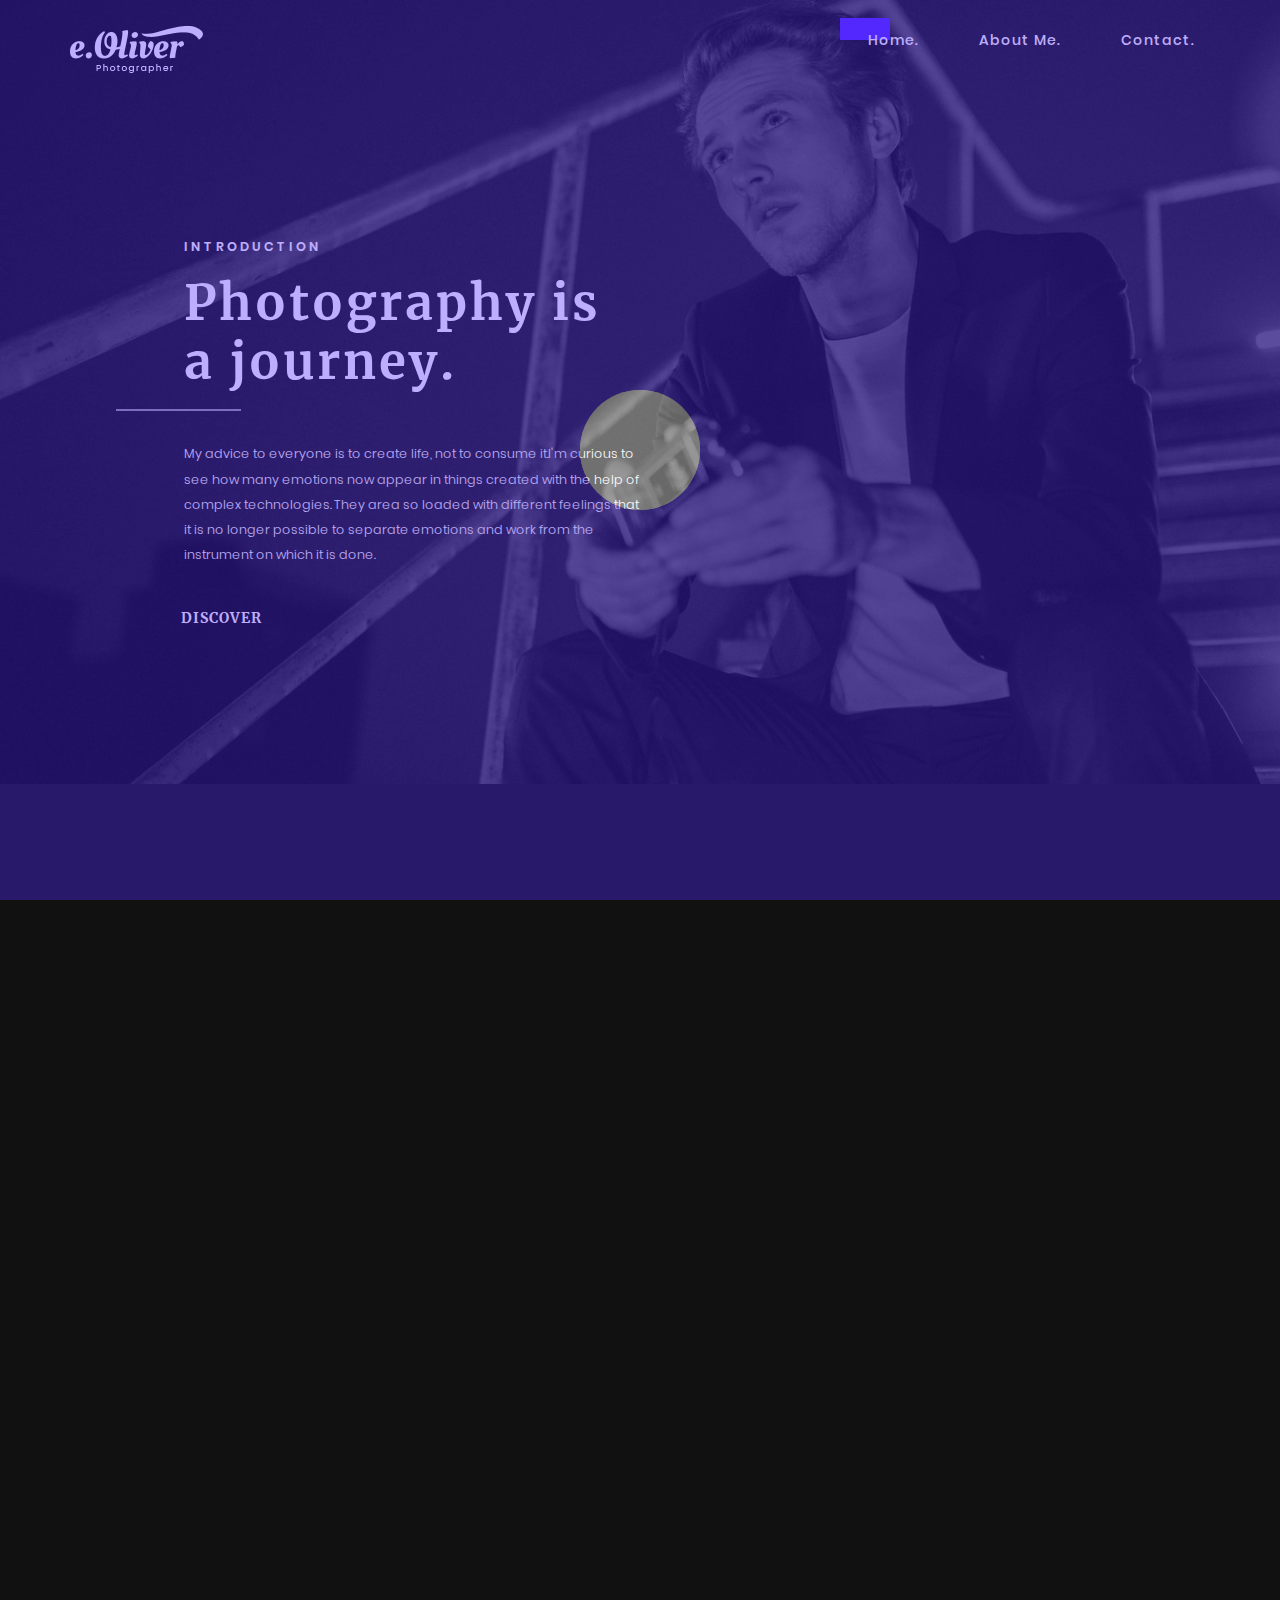
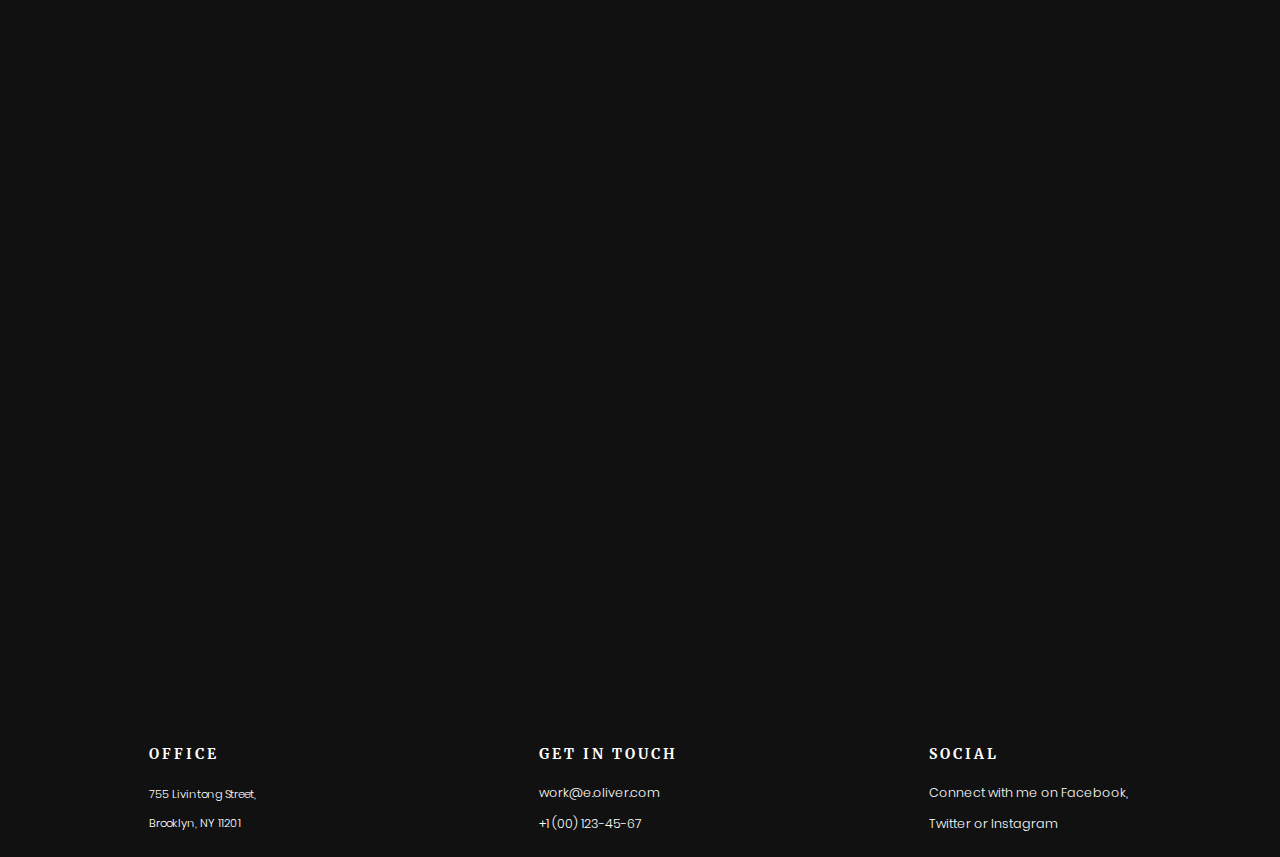
<file: index.html>
<!DOCTYPE html>
<html lang="en" dir="ltr">

	<head>
		<meta charset="utf-8">
		<meta http-equiv="X-UA-Compatible" content="IE=edge">
		<meta name="viewport" content="width=device-width, initial-scale=1">
		<meta name="title" content="e.Oliver Photographer">
		<meta name="description" content="Descripción de la WEB">
		<title>e.Oliver Photographer</title>
		<link rel="apple-touch-icon" href="assets/favicons/apple-touch-icon-57x57.png" sizes="57x57">
		<link rel="apple-touch-icon" href="assets/favicons/apple-touch-icon-72x72.png" sizes="72x72">
		<link rel="apple-touch-icon" href="assets/favicons/apple-touch-icon-114x114.png" sizes="114x114">
		<link rel="apple-touch-icon" href="assets/favicons/apple-touch-icon-144x144.png" sizes="144x144">
		<link rel="icon" type="image/png" href="assets/favicons/favicon.png" sizes="32x32">
		<link href="assets/css/bootstrap.min.css" rel="stylesheet" type="text/css" />
		<link href="assets/css/magnific-popup.css" rel="stylesheet" type="text/css" />
		<link href="assets/css/master.css" rel="stylesheet" type="text/css" />
		<link href="assets/css/font-awesome.css" rel="stylesheet" type="text/css" />
	</head>

	<body class="page-home">
		<div class="loading">
			<div class="preloader">
				<div class="rippling-1"></div>
				<div class="rippling-2"></div>
			</div>
		</div>
		<header>
			<div id="header-1">
				<div class="container">
					<div class="top top_black nav_v2 animated slideInDown affix-top">
						<div class="container-fluid">
							<div class="navbar-header">
								<div class="navbar__logo">
									<a href="index.html">
										<img src="assets/images/logo.png" alt="Logo">
									</a>
								</div>
								<div class="hamburger navbar-toggle collapsed" data-toggle="collapse" data-target=".navbar-collapse" role="button"
								 aria-expanded="false">
									<span class="line"></span>
									<span class="line"></span>
									<span class="line"></span>
									<span class="text__hamburger">Menu</span>
								</div>
							</div>
							<nav class="main-menu navbar-collapse collapse">
								<ul class="nav menu navbar-nav navbar-right">
									<li class="current active"><a class="item" href="index.html">Home.</a></li>
									<li><a class="item" href="about.html">About Me.</a></li>
									<li><a class="item" href="contact.html">Contact.</a></li>
								</ul>
							</nav>
						</div>
					</div>
				</div>
			</div>
			<div id="header-2">
				<div class="container">
					<div class="main-banner block jn-animation-scroll jn-animation-fly-from-left jn-animation-slow">
						<div class="caption ">
							<h3 class="title-1">Introduction</h3>
							<h3 class="title-2">Photography is<br> a journey.</h3>
							<p>My advice to everyone is to create life, not to consume it.I'm curious to see how many emotions now appear in
								things created with the help of complex technologies. They area so loaded with different feelings that it is no
								longer possible to separate emotions and work from the instrument on which it is done.</p>
							<a href="#" class="btn btn-style-1">Discover</a>
						</div>
					</div>
				</div>
			</div>
		</header>
		<section id="section-about">
			<div class="container">
				<div class="about-us block jn-animation-scroll jn-animation-fly-from-below jn-animation-slow">
					<h4 class="header-dark">About Us</h4>
					<div class="image-container">
						<img class="object1" src="assets/images/object1.png" alt="">
						<img class="main-img" src="assets/images/about.jpg" alt="About Us">
						<img class="object2" src="assets/images/object2.png" alt="">
					</div>
					<h3 class="title">Hello.</h3>
					<p>All that we do is work on the style of life, on "being" the object as such is not very interesting. I wonder
						how people will live with him, what metamorphoses he will undergo in the house. I always liked very simple
						things. In all. Doing simple things is the most difficult thing. If we talk about simplicity, then it is a
						synthesis.</p>
					<span class="author"><strong>- Edward Oliver</strong></span>
				</div>
			</div>
		</section>
		<section id="section-works">
			<div class="container-fluid">
				<div class="container">
					<div class="my-works block jn-animation-scroll jn-animation-fly-from-right jn-animation-slow">
						<h4 class="header-dark">03.</h4>
						<h3 class="title">My Works.</h3>
						<p>A photo - is a search for waht can get into the frame. When you limit events to a frame - You change these
							events.</p>
					</div>
				</div>
				<div id="jngallery-1" class="jnilla-gallery gallery jn-animation-scroll jn-animation-fade jn-animation-slow">
					<figure class="gallery-item img" id="gallery-item-1">
						<a href="assets/images/gallery-1.jpg" data-effect="mfp-zoom-in">
							<img class="jn-gallery-thumb jn-holder jn-holder-block" data-ratio="box" src="assets/images/gallery-1.jpg" alt="Image 1">
							<div class="rollover">
								<span class="tags">Make<br><strong>Canon</strong></span>
								<span class="tags">Model<br><strong>Canon EOS 5D Mark II</strong></span>
								<span class="tags">Shutter Speed<br><strong>1/4000s</strong></span>
								<span class="tags">Aperture<br><strong>f/4.5</strong></span>
								<span class="tags">Focal Length<br><strong>230mm</strong></span>
								<span class="tags">ISO<br><strong>250</strong></span>
								<span class="fa fa-info-circle"></span>
							</div>
						</a>
					</figure>
					<figure class="gallery-item img" id="gallery-item-2">
						<a href="assets/images/gallery-2.jpg" data-effect="mfp-zoom-in">
							<img class="jn-gallery-thumb jn-holder jn-holder-block" data-ratio="box" src="assets/images/gallery-2.jpg" alt="Image 2">
							<div class="rollover">
								<span class="tags">Make<br><strong>Canon</strong></span>
								<span class="tags">Model<br><strong>Canon EOS 5D Mark II</strong></span>
								<span class="tags">Shutter Speed<br><strong>1/4000s</strong></span>
								<span class="tags">Aperture<br><strong>f/4.5</strong></span>
								<span class="tags">Focal Length<br><strong>230mm</strong></span>
								<span class="tags">ISO<br><strong>250</strong></span>
								<span class="fa fa-info-circle"></span>
							</div>
						</a>
					</figure>
					<figure class="gallery-item img" id="gallery-item-3">
						<a href="assets/images/gallery-3.jpg" data-effect="mfp-zoom-in">
							<img class="jn-gallery-thumb jn-holder jn-holder-block" data-ratio="box" src="assets/images/gallery-3.jpg" alt="Image 3">
							<div class="rollover">
								<span class="tags">Make<br><strong>Canon</strong></span>
								<span class="tags">Model<br><strong>Canon EOS 5D Mark II</strong></span>
								<span class="tags">Shutter Speed<br><strong>1/4000s</strong></span>
								<span class="tags">Aperture<br><strong>f/4.5</strong></span>
								<span class="tags">Focal Length<br><strong>230mm</strong></span>
								<span class="tags">ISO<br><strong>250</strong></span>
								<span class="fa fa-info-circle"></span>
							</div>
						</a>
					</figure>
					<figure class="gallery-item img" id="gallery-item-4">
						<a href="assets/images/gallery-4.jpg" data-effect="mfp-zoom-in">
							<img class="jn-gallery-thumb jn-holder jn-holder-block" data-ratio="box" src="assets/images/gallery-4.jpg" alt="Image 4">
							<div class="rollover">
								<span class="tags">Make<br><strong>Canon</strong></span>
								<span class="tags">Model<br><strong>Canon EOS 5D Mark II</strong></span>
								<span class="tags">Shutter Speed<br><strong>1/4000s</strong></span>
								<span class="tags">Aperture<br><strong>f/4.5</strong></span>
								<span class="tags">Focal Length<br><strong>230mm</strong></span>
								<span class="tags">ISO<br><strong>250</strong></span>
								<span class="fa fa-info-circle"></span>
							</div>
						</a>
					</figure>
					<figure class="gallery-item img" id="gallery-item-5">
						<a href="assets/images/gallery-5.jpg" data-effect="mfp-zoom-in">
							<img class="jn-gallery-thumb jn-holder jn-holder-block" data-ratio="box" src="assets/images/gallery-5.jpg" alt="Image 5">
							<div class="rollover">
								<span class="tags">Make<br><strong>Canon</strong></span>
								<span class="tags">Model<br><strong>Canon EOS 5D Mark II</strong></span>
								<span class="tags">Shutter Speed<br><strong>1/4000s</strong></span>
								<span class="tags">Aperture<br><strong>f/4.5</strong></span>
								<span class="tags">Focal Length<br><strong>230mm</strong></span>
								<span class="tags">ISO<br><strong>250</strong></span>
								<span class="fa fa-info-circle"></span>
							</div>
						</a>
					</figure>
					<figure class="gallery-item img" id="gallery-item-6">
						<a href="assets/images/gallery-6.jpg" data-effect="mfp-zoom-in">
							<img class="jn-gallery-thumb jn-holder jn-holder-block" data-ratio="box" src="assets/images/gallery-6.jpg" alt="Image 6">
							<div class="rollover">
								<span class="tags">Make<br><strong>Canon</strong></span>
								<span class="tags">Model<br><strong>Canon EOS 5D Mark II</strong></span>
								<span class="tags">Shutter Speed<br><strong>1/4000s</strong></span>
								<span class="tags">Aperture<br><strong>f/4.5</strong></span>
								<span class="tags">Focal Length<br><strong>230mm</strong></span>
								<span class="tags">ISO<br><strong>250</strong></span>
								<span class="fa fa-info-circle"></span>
							</div>
						</a>
					</figure>
				</div>
				<a class="btn-style-1" href="#">Explore Gallery</a>
			</div>
		</section>
		<section id="section-statistics">
			<div class="container">
				<div class="statistics block jn-animation-scroll jn-animation-fly-from-below jn-animation-slow">
					<ul>
						<li class="item"><span class="amount" data-from="0" data-to="1270" data-speed="5000">0</span><span class="type">Clients</span></li>
						<li class="item"><span class="amount" data-from="0" data-to="4357" data-speed="5000">0</span><span class="type">Photos</span></li>
						<li class="item"><span class="amount" data-from="0" data-to="634" data-speed="5000">0</span><span class="type">Albums</span></li>
					</ul>
				</div>
			</div>
		</section>
		<section id="section-testimonials">
			<div class="container-fluid">
				<div class="testimonials block jn-animation-scroll jn-animation-fly-from-below jn-animation-slow">
					<h3 class="title">Testimonials</h3>
					<div class="jnilla-gallery slider" id="jn-gallery-2">
						<div class="slider-3 style1">
							<!-- Slider items -->
							<div class="gallery-items" data-interval="8000">
								<div class="gallery-item default0">
									<div class="item-content">
										<div class="image-container">
											<img class="jn-holder" data-ratio="box" src="assets/images/testimonial-5.jpg" alt="Jennifer Paiilan">
											<h4 class="client">Jennifer <span>Paiilan</span></h4>
											<span class="company">ONE Plus Agency</span>
										</div>
										<span class="number">05.</span>
										<p class="introtext">I like people with a sophisticated mind at the same time simple in communication. These
											qualities can be combined quite naturally. However, objects, like people, look pathetic if these properties
											are conected in them artificialy.</p>
									</div>
								</div>
								<div class="gallery-item default1">
									<div class="item-content">
										<div class="image-container">
											<img class="jn-holder" data-ratio="box" src="assets/images/testimonial-1.jpg" alt="Alison Cooper">
											<h4 class="client">Alison <span>Cooper</span></h4>
											<span class="company">LFX Company</span>
										</div>
										<span class="number">01.</span>
										<p class="introtext">For me design - is a quality of life. Good design has litle to do with trends. Tired of
											listening to him trying to give a frivolous status of a fashion phenomenon. In my opinion. the designer
											should strive to do something more than individual things.</p>
									</div>
								</div>
								<div class="gallery-item default2">
									<div class="item-content">
										<div class="image-container">
											<img class="jn-holder" data-ratio="box" src="assets/images/testimonial-2.jpg" alt="Cristian Newma">
											<h4 class="client">Cristian <span>Newma</span></h4>
											<span class="company">Flex Production</span>
										</div>
										<span class="number">02.</span>
										<p class="introtext">Lorem ipsum dolor sit amet, consectetur adipisicing elit, sed do eiusmod tempor
											incididunt ut labore et dolore magna aliqua. Ut enim ad minim veniam, quis nostrud exercitation ullamco
											laboris nisi ut aliquip ex ea commodo consequat.</p>
									</div>
								</div>
								<div class="gallery-item">
									<div class="item-content">
										<div class="image-container">
											<img class="jn-holder" data-ratio="box" src="assets/images/testimonial-3.jpg" alt="Roger Romero">
											<h4 class="client">Roger <span>Romero</span></h4>
											<span class="company">Tesla Media Group</span>
										</div>
										<span class="number">03.</span>
										<p class="introtext">Lorem ipsum dolor sit amet, consectetur adipisicing elit, sed do eiusmod tempor
											incididunt ut labore et dolore magna aliqua. Ut enim ad minim veniam, quis nostrud exercitation ullamco
											laboris nisi ut aliquip ex ea commodo consequat.</p>
									</div>
								</div>
								<div class="gallery-item">
									<div class="item-content">
										<div class="image-container">
											<img class="jn-holder" data-ratio="box" src="assets/images/testimonial-4.jpg" alt="Julio Davila">
											<h4 class="client">Julio <span>Davila</span></h4>
											<span class="company">Future Company</span>
										</div>
										<span class="number">04.</span>
										<p class="introtext">Lorem ipsum dolor sit amet, consectetur adipisicing elit, sed do eiusmod tempor
											incididunt ut labore et dolore magna aliqua. Ut enim ad minim veniam, quis nostrud exercitation ullamco
											laboris nisi ut aliquip ex ea commodo consequat.</p>
									</div>
								</div>
							</div>
						</div>
						<div class="controls left"><span>Next</span></div>
						<div class="controls right"><span>Prev</span></div>
					</div>
				</div>
			</div>
		</section>
		<section id="section-pricing">
			<div class="container">
				<div class="header-pricing block jn-animation-scroll jn-animation-fly-from-right jn-animation-slow">
					<h4 class="header-dark">06.</h4>
					<h3 class="title">Pricing.</h3>
					<p>The photo leaves open moments, which inmediately overlap with the pressure of time.</p>
				</div>
			</div>
			<div class="container-fluid">
				<div class="pricing block jn-animation-scroll jn-animation-fly-from-below jn-animation-slow">
					<div class="pricing-item">
						<img class="jn-holder jn-holder-block" data-ratio="box" src="assets/images/pricing-1.jpg" alt="Model Photography">
						<div class="rollover">
							<h4>Model<br>Photography.</h4>
							<span class="tags">Photos<br><strong>Package of 50</strong></span>
							<span class="tags">Processing<br><strong>Retouch</strong></span>
							<span class="tags">Type of Camera<br><strong>Semi-professional</strong></span>
							<span class="tags">Resolution<br><strong>12 MP</strong></span>
							<span class="tags">Term<br><strong>14 days</strong></span>
							<span class="price">$39</span>
							<a href="#" class="btn-style-1">Explore</a>
						</div>
					</div>
					<div class="pricing-item">
						<img class="jn-holder jn-holder-block" data-ratio="box" src="assets/images/pricing-2.jpg" alt="Photography of Events">
						<div class="rollover">
							<h4>Photography of<br>Events.</h4>
							<span class="tags">Photos<br><strong>Package of 150</strong></span>
							<span class="tags">Processing<br><strong>Correction</strong></span>
							<span class="tags">Type of Camera<br><strong>Semi-professional</strong></span>
							<span class="tags">Resolution<br><strong>32 MP</strong></span>
							<span class="tags">Term<br><strong>14 - 21 days</strong></span>
							<span class="price">$59</span>
							<a href="#" class="btn-style-1">Explore</a>
						</div>
					</div>
					<div class="pricing-item">
						<img class="jn-holder jn-holder-block" data-ratio="box" src="assets/images/pricing-3.jpg" alt="Corporate Photography">
						<div class="rollover">
							<h4>Corporate<br>Protography.</h4>
							<span class="tags">Photos<br><strong>Package of 500</strong></span>
							<span class="tags">Processing<br><strong>Correction, Retouch</strong></span>
							<span class="tags">Type of Camera<br><strong>Professional</strong></span>
							<span class="tags">Resolution<br><strong>48 MP</strong></span>
							<span class="tags">Term<br><strong>30 days</strong></span>
							<span class="price">$99</span>
							<a href="#" class="btn-style-1">Explore</a>
						</div>
					</div>
					<div class="pricing-item">
						<img class="jn-holder jn-holder-block" data-ratio="box" src="assets/images/pricing-4.jpg" alt="Photography for Movies">
						<div class="rollover">
							<h4>Photography for<br>Movies.</h4>
							<span class="tags">Photos<br><strong>Unlimited</strong></span>
							<span class="tags">Processing<br><strong>All types of installation</strong></span>
							<span class="tags">Type of Camera<br><strong>Professional</strong></span>
							<span class="tags">Resolution<br><strong>68 MP</strong></span>
							<span class="tags">Term<br><strong>Individual</strong></span>
							<span class="price">Individual</span>
							<a href="#" class="btn-style-1">Explore</a>
						</div>
					</div>
				</div>
			</div>
		</section>
		<section id="section-logos">
			<div class="container">
				<div class="logos block jn-animation-scroll jn-animation-fly-from-below jn-animation-slow">
					<div class="row">
						<div class="col-xs-3">
							<img src="assets/images/logo-1.jpg" alt="Logo Coffe Chocolate">
						</div>
						<div class="col-xs-3">
							<img src="assets/images/logo-2.jpg" alt="Logo Mountain">
						</div>
						<div class="col-xs-3">
							<img src="assets/images/logo-3.jpg" alt="Logo Jefferson">
						</div>
						<div class="col-xs-3">
							<img src="assets/images/logo-4.jpg" alt="Logo American Eagle">
						</div>
					</div>
					<div class="row">
						<div class="col-xs-3">
							<img src="assets/images/logo-5.jpg" alt="Logo Football Club">
						</div>
						<div class="col-xs-3">
							<img src="assets/images/logo-6.jpg" alt="Logo Mock Up">
						</div>
						<div class="col-xs-3">
							<img src="assets/images/logo-7.jpg" alt="Logo Enjoy the Litle Things">
						</div>
						<div class="col-xs-3">
							<img src="assets/images/logo-8.jpg" alt="Logo Dorian">
						</div>
					</div>
				</div>
			</div>
		</section>
		<section id="section-newsletters">
			<div class="container">
				<div class="newsletter block jn-animation-scroll jn-animation-fly-from-below jn-animation-slow">
					<h3 class="title">Sign up for our newsletter<br>to receive special offers.</h3>
					<form class="form-inline">
						<div class="form-group">
							<div class="input-group">
								<input type="email" class="form-control" id="email" placeholder="Enter you email address">
								<div class="input-group-addon"><button class="btn" type="submit" name="button">OK</button></div>
							</div>
						</div>
					</form>
				</div>
			</div>
		</section>
		<footer>
			<div class="container">
				<div class="footer block">
					<div class="row">
						<div class="col-sm-4">
							<h3 class="title">Office</h3>
							<address class="address">
								<a href="#" target="_blank" rel="nofollow">
									<p>755 Livintong Street,<br>Brooklyn, NY 11201</p>
								</a>
							</address>
						</div>
						<div class="col-sm-4">
							<h3 class="title">Get In Touch</h3>
							<p><a href="mailto:work@e.oliver.com">work@e.oliver.com</a></p>
							<p><a href="tel:+1(00) 123-45-67">+1 (00) 123-45-67</a></p>
						</div>
						<div class="col-sm-4">
							<h3 class="title">Social</h3>
							<p>Connect with me on <a href="#" target="_blank" rel="nofollow">Facebook,</a></p>
							<p><a href="#" target="_blank" rel="nofollow">Twitter</a> or <a href="#" target="_blank" rel="nofollow">Instagram</a></p>
						</div>
					</div>
				</div>
			</div>
		</footer>

		<script src="assets/js/jquery-3.1.1.min.js" type="text/javascript"></script>
		<script src="assets/js/bootstrap.min.js" type="text/javascript"></script>
		<script src="assets/js/plugins.js" type="text/javascript"></script>
		<script src="assets/js/jn-holder.js" type="text/javascript"></script>
		<script src="assets/js/jn-gallery.js" type="text/javascript"></script>
		<script src="assets/js/jn-slider.js" type="text/javascript"></script>
		<script src="assets/js/jquery.countTo.js" type="text/javascript"></script>
		<script src="assets/js/to-top-button.js" type="text/javascript"></script>
		<script src="assets/js/jn-animations.js" type="text/javascript"></script>
		<script src="assets/js/common.js" type="text/javascript"></script>
	</body>

</html>
</file>
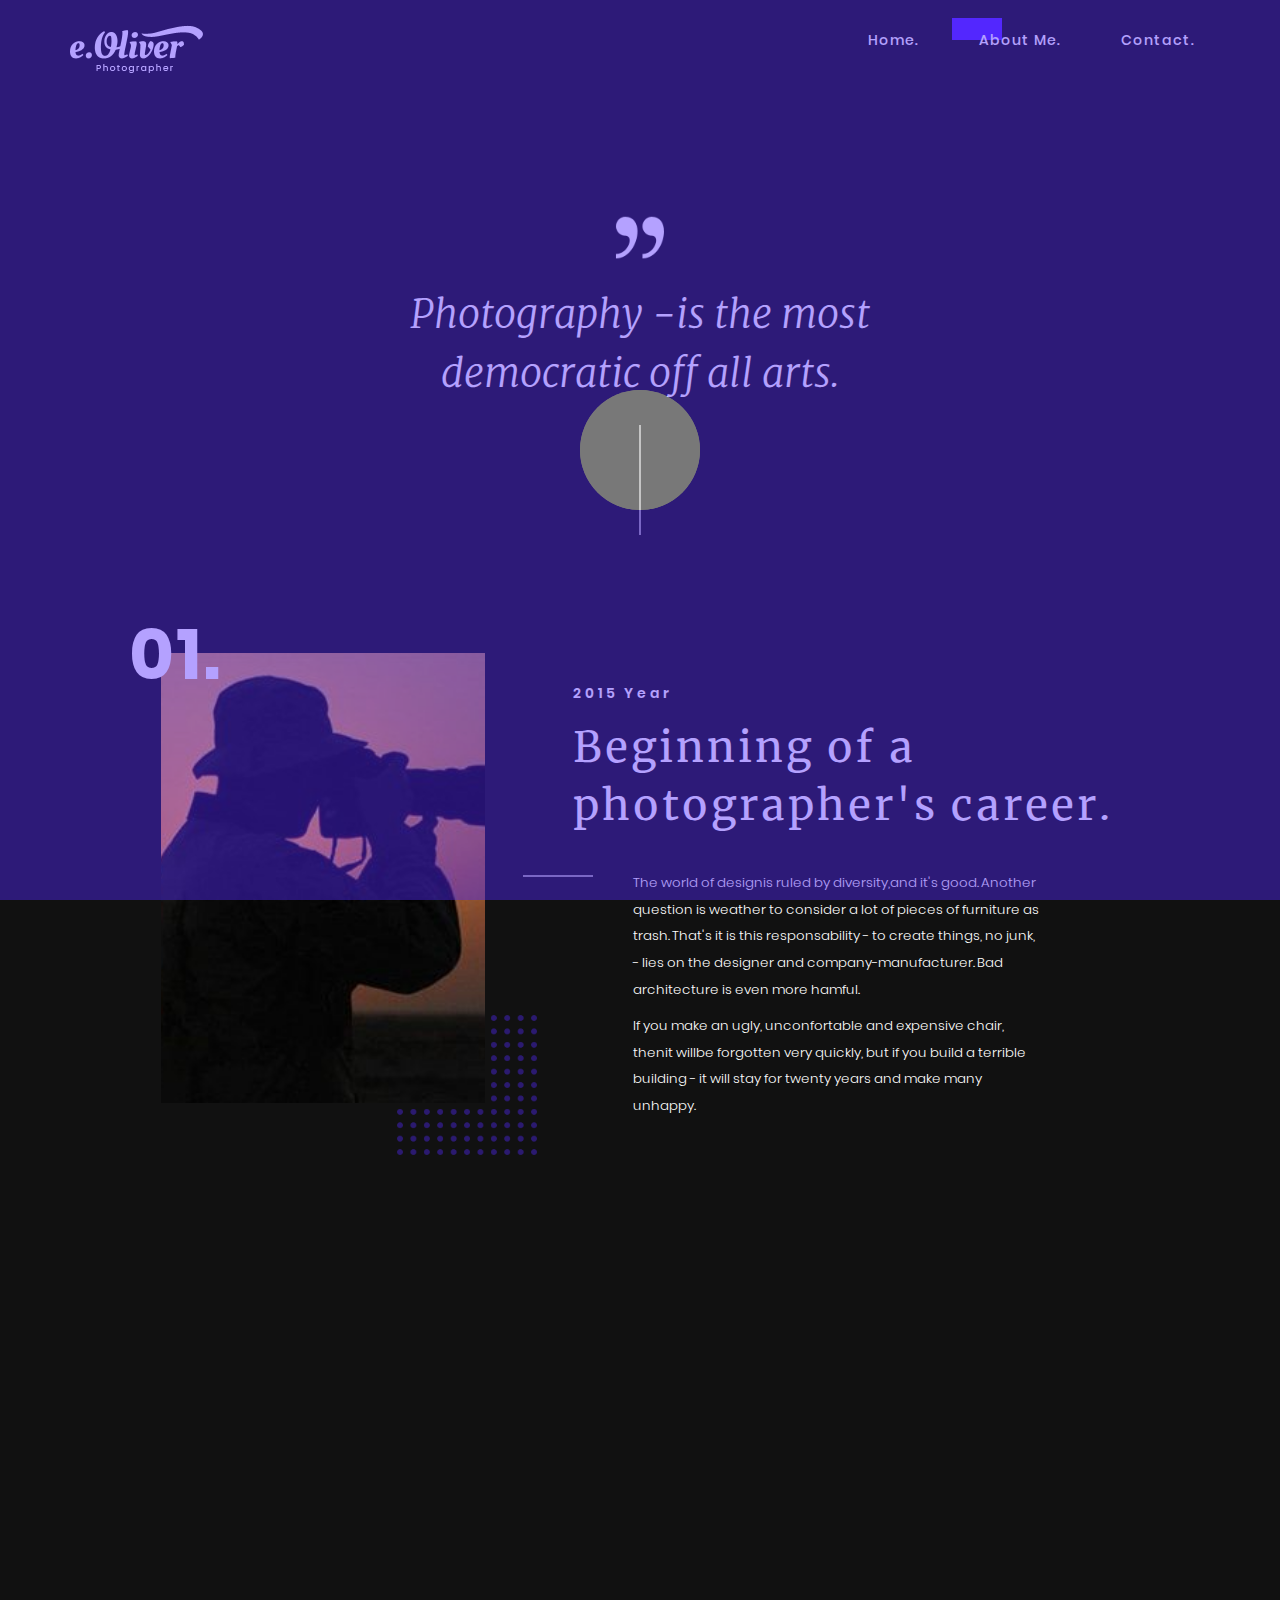
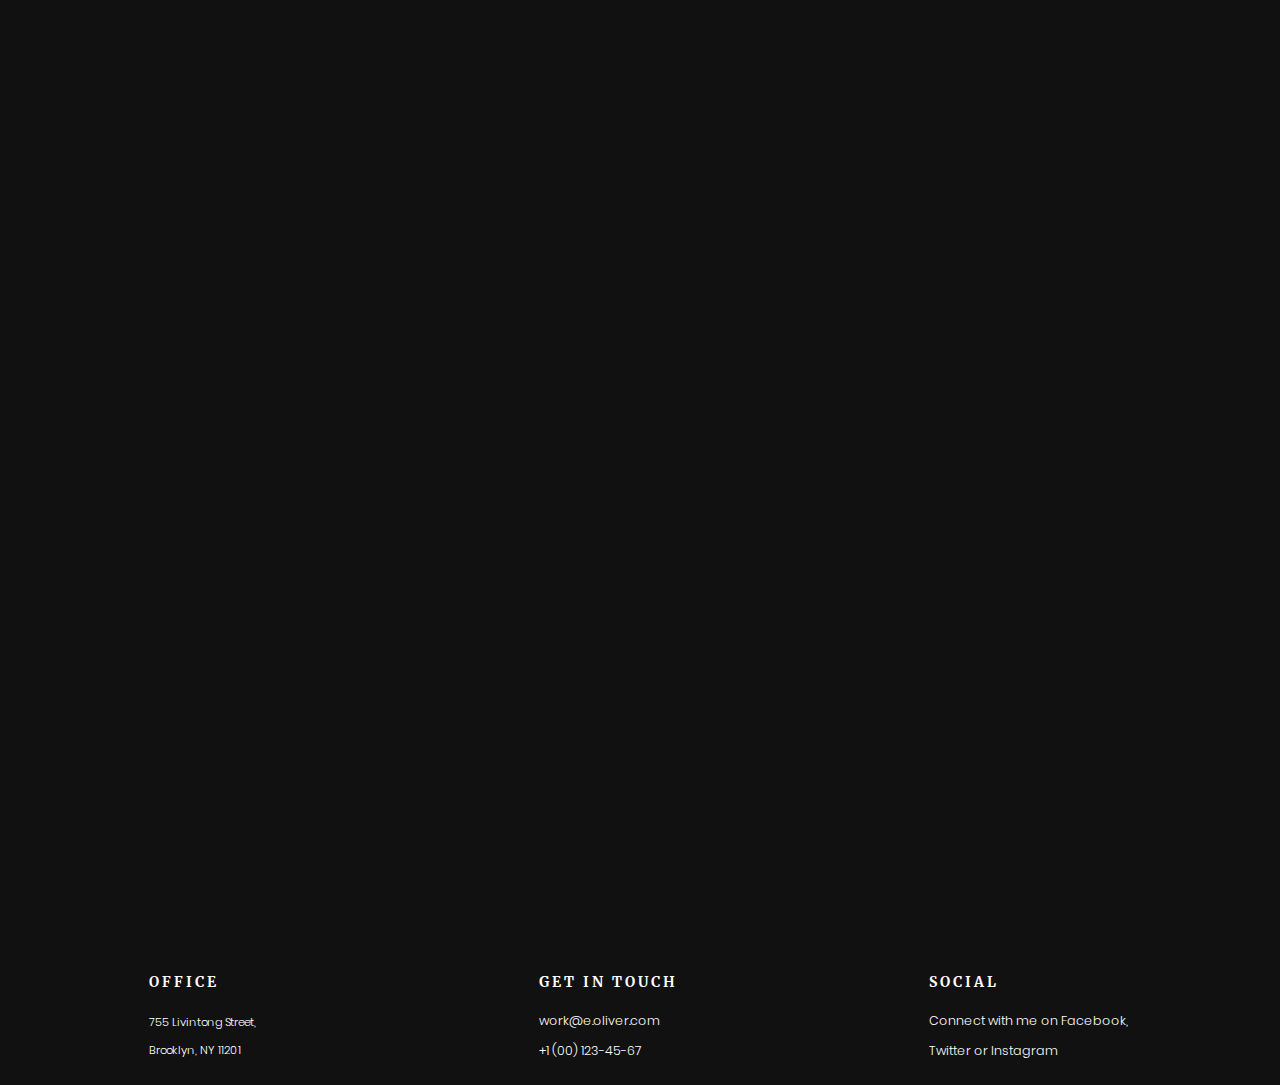
<file: about.html>
<!DOCTYPE html>
<html lang="en" dir="ltr">
<head>
	<meta charset="utf-8">
	<meta http-equiv="X-UA-Compatible" content="IE=edge">
	<meta name="viewport" content="width=device-width, initial-scale=1">
	<meta name="title" content="About Us">
	<meta name="description" content="Descripción de la WEB">
	<title>About Us</title>
	<link rel="apple-touch-icon" href="assets/favicons/apple-touch-icon-57x57.png" sizes="57x57">
	<link rel="apple-touch-icon" href="assets/favicons/apple-touch-icon-72x72.png" sizes="72x72">
	<link rel="apple-touch-icon" href="assets/favicons/apple-touch-icon-114x114.png" sizes="114x114">
	<link rel="apple-touch-icon" href="assets/favicons/apple-touch-icon-144x144.png" sizes="144x144">
	<link rel="icon" type="image/png" href="assets/favicons/favicon.png" sizes="32x32">
	<link href="assets/css/bootstrap.min.css" rel="stylesheet" type="text/css"/>
	<link href="assets/css/magnific-popup.css" rel="stylesheet" type="text/css"/>
	<link href="assets/css/master.css" rel="stylesheet" type="text/css"/>
	<link href="assets/css/font-awesome.css" rel="stylesheet" type="text/css"/>
</head>
<body class="page-about">
	<div class="loading">
		<div class="preloader">
			<div class="rippling-1"></div>
			<div class="rippling-2"></div>
		</div>
	</div>
	<header>
		<div id="header-1">
			<div class="container">
				<div class="top top_black nav_v2 animated slideInDown affix-top">
					<div class="container-fluid">
						<div class="navbar-header">
							<div class="navbar__logo">
								<a href="index.html">
									<img src="assets/images/logo.png" alt="Logo">
								</a>
							</div>
							<div class="hamburger navbar-toggle collapsed" data-toggle="collapse" data-target=".navbar-collapse" role="button" aria-expanded="false">
								<span class="line"></span>
								<span class="line"></span>
								<span class="line"></span>
								<span class="text__hamburger">Menu</span>
							</div>
						</div>
						<nav class="main-menu navbar-collapse collapse">
							<ul class="nav menu navbar-nav navbar-right">
								<li><a class="item" href="index.html">Home.</a></li>
								<li class="current active"><a class="item" href="about.html">About Me.</a></li>
								<li><a class="item" href="contact.html">Contact.</a></li>
							</ul>
						</nav>
					</div>
				</div>
			</div>
		</div>
	</header>
	<section id="section-lifetime">
		<div class="container">
			<div class="lifetime block">
				<h3 class="title jn-animation-scroll jn-animation-fly-from-below jn-animation-slow">Photography -is the most<br>democratic off all arts.</h3>
				<div class="lifetime-item jn-animation-scroll jn-animation-fly-from-right jn-animation-slow">
					<div class="row">
						<div class="col-md-5">
							<div class="image-container">
								<span class="number">01.</span>
								<img class="jn-holder jn-holder-block" data-ratio="box" src="assets/images/lifetime-1.jpg" alt="Beginning of a photographer's career">
								<img class="object2" src="assets/images/object2.png" alt="object2">
							</div>
						</div>
						<div class="col-md-7">
							<span class="date">2015 Year</span>
							<h4 class="lifetime-title">Beginning of a<br>photographer's career.</h4>
							<p>The world of designis ruled by diversity,and it's good. Another question is weather to consider a lot of pieces of furniture as trash. That's it is this responsability - to create things, no junk, - lies on the designer and company-manufacturer. Bad architecture is even more hamful.</p>
							<p>If you make an ugly, unconfortable and expensive chair, thenit willbe forgotten very quickly, but if you build a terrible building - it will stay for twenty years and make many unhappy.</p>
						</div>
					</div>
				</div>
				<div class="lifetime-item par jn-animation-scroll jn-animation-fly-from-left jn-animation-slow">
					<div class="row">
						<div class="col-md-7">
							<span class="date">2016 Year</span>
							<h4 class="lifetime-title">Openning of the office.</h4>
							<p class="par">More than the design process itself, I am interested in inventions, engeenering and marketing... I think that a good designer is some-one who manages to unite all the elements: the understanding of materials and the belief in increasing functionaity. Then the reduction to the form, if you like, becomes the result of all these experiments...</p>
						</div>
						<div class="col-md-5">
							<div class="image-container">
								<span class="number par">02.</span>
								<img class="jn-holder jn-holder-block" data-ratio="box" src="assets/images/lifetime-2.jpg" alt="Openning of the office">
								<img class="object2 par" src="assets/images/object2.png" alt="object2">
							</div>
						</div>
					</div>
				</div>
				<div class="lifetime-item jn-animation-scroll jn-animation-fly-from-right jn-animation-slow">
					<div class="row">
						<div class="col-md-5">
							<div class="image-container">
								<span class="number">03.</span>
								<img class="jn-holder jn-holder-block" data-ratio="box" src="assets/images/lifetime-3.jpg" alt="Cooperation with world brands">
								<img class="object2" src="assets/images/object2.png" alt="object2">
							</div>
						</div>
						<div class="col-md-7">
							<span class="date">2017 Year</span>
							<h4 class="lifetime-title">Cooperation with<br>world brands.</h4>
							<p>My work is simple and sophisticated,so it can be described in both simple and florid language. I love sophistication and I feel its superiority. I like people with a sophisticated mind and at the same time simple in communication. These qualities can be combined quite naturally. However, Objects, like people, look pathetic if these properties are connected in then artificially.</p>
						</div>
					</div>
				</div>
			</div>
			<div class="summary block jn-animation-scroll jn-animation-fly-from-below jn-animation-slow">
				<div class="row">
					<div class="col-sm-4">
						<h3 class="title">Experience.</h3>
						<h4>Photo Agency Shutter</h4>
						<p>Photographer-intern</p>
						<p>2016-2017</p>
						<br>
						<h4>Studio e.Oliver</h4>
						<p>Photographer-retoucher</p>
						<p>2017-Present</p>
					</div>
					<div class="col-sm-4">
						<h3 class="title">Education.</h3>
						<h4>Photography School</h4>
						<p>New York Film Academy</p>
						<p>2010-2012</p>
						<br>
						<h4>Photography Universities</h4>
						<p>Bloomfield Hills, MI</p>
						<p>2013-2015</p>
					</div>
					<div class="col-sm-4">
						<h3 class="title">Equipment.</h3>
						<h4>Digital Cameras</h4>
						<p>Canon EOS 5D Mark IV</p>
						<p>Sony Alpha A7R II</p>
						<br>
						<h4>Video Camera</h4>
						<p>Sony AX53 4K Handycam</p>
						<p>4K 24p Cinema/60p Video Camcorder</p>
					</div>
				</div>
			</div>
		</div>
	</section>
	<section id="section-video">
		<div class="container-fluid">
			<div class="video-image jn-animation-scroll jn-animation-fade jn-animation-slow">
				<img class="jn-holder jn-holder-block" data-ratio="cinema" src="assets/images/video-image.jpg" alt="Video">
				<span class="btn-play">PLAY</span>
			</div>
		</div>
	</section>
	<section id="section-newsletters">
		<div class="container">
			<div class="newsletter block jn-animation-scroll jn-animation-fly-from-below jn-animation-slow">
				<h3 class="title">Sign up for our newsletter<br>to receive special offers.</h3>
				<form class="form-inline">
					<div class="form-group">
						<div class="input-group">
							<input type="email" class="form-control" id="email" placeholder="Enter you email address">
							<div class="input-group-addon"><button class="btn" type="submit" name="button">OK</button></div>
						</div>
					</div>
				</form>
			</div>
		</div>
	</section>
	<footer>
		<div class="container">
			<div class="footer block">
				<div class="row">
					<div class="col-sm-4">
						<h3 class="title">Office</h3>
						<address class="address">
							<a href="#" target="_blank" rel="nofollow">
								<p>755 Livintong Street,<br>Brooklyn, NY 11201</p>
							</a>
						</address>
					</div>
					<div class="col-sm-4">
						<h3 class="title">Get In Touch</h3>
						<p><a href="mailto:work@e.oliver.com">work@e.oliver.com</a></p>
						<p><a href="tel:+1(00) 123-45-67">+1 (00) 123-45-67</a></p>
					</div>
					<div class="col-sm-4">
						<h3 class="title">Social</h3>
						<p>Connect with me on <a href="#" target="_blank" rel="nofollow">Facebook,</a></p>
						<p><a href="#" target="_blank" rel="nofollow">Twitter</a> or <a href="#" target="_blank" rel="nofollow">Instagram</a></p>
					</div>
				</div>
			</div>
		</div>
	</footer>

	<script src="assets/js/jquery-3.1.1.min.js" type="text/javascript"></script>
	<script src="assets/js/bootstrap.min.js" type="text/javascript"></script>
	<script src="assets/js/plugins.js" type="text/javascript"></script>
	<script src="assets/js/jn-holder.js" type="text/javascript"></script>
	<script src="assets/js/to-top-button.js" type="text/javascript"></script>
	<script src="assets/js/jn-animations.js" type="text/javascript"></script>
	<script src="assets/js/common.js" type="text/javascript"></script>
</body>
</html>
</file>
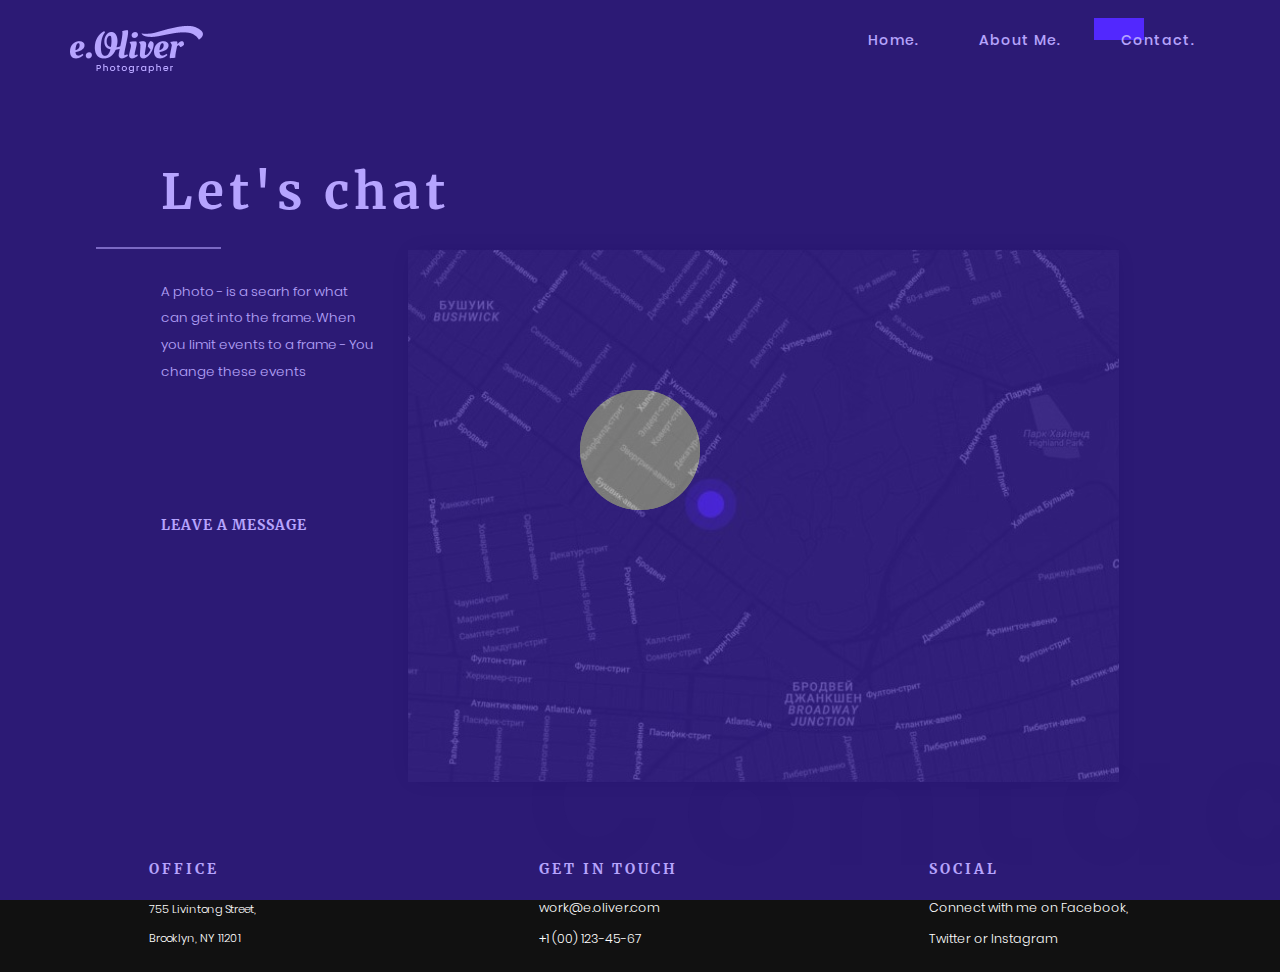
<file: contact.html>
<!DOCTYPE html>
<html lang="en" dir="ltr">
<head>
	<meta charset="utf-8">
	<meta http-equiv="X-UA-Compatible" content="IE=edge">
	<meta name="viewport" content="width=device-width, initial-scale=1">
	<meta name="title" content="Contact Us">
	<meta name="description" content="Descripción de la WEB">
	<title>Contact Us</title>
	<link rel="apple-touch-icon" href="assets/favicons/apple-touch-icon-57x57.png" sizes="57x57">
	<link rel="apple-touch-icon" href="assets/favicons/apple-touch-icon-72x72.png" sizes="72x72">
	<link rel="apple-touch-icon" href="assets/favicons/apple-touch-icon-114x114.png" sizes="114x114">
	<link rel="apple-touch-icon" href="assets/favicons/apple-touch-icon-144x144.png" sizes="144x144">
	<link rel="icon" type="image/png" href="assets/favicons/favicon.png" sizes="32x32">
	<link href="assets/css/bootstrap.min.css" rel="stylesheet" type="text/css"/>
	<link href="assets/css/magnific-popup.css" rel="stylesheet" type="text/css"/>
	<link href="assets/css/master.css" rel="stylesheet" type="text/css"/>
	<link href="assets/css/font-awesome.css" rel="stylesheet" type="text/css"/>
</head>
<body class="page-contact">
	<div class="loading">
		<div class="preloader">
			<div class="rippling-1"></div>
			<div class="rippling-2"></div>
		</div>
	</div>
	<!-- Contact Modal -->
	<div class="modal fade" id="modalContact" tabindex="-1" role="dialog" aria-labelledby="myModalLabel">
		<div class="modal-dialog" role="document">
			<div class="modal-content">
				<form>
					<div class="modal-header">
						<button type="button" class="close" data-dismiss="modal" aria-label="Close"><span aria-hidden="true">&times;</span></button>
						<h4 class="modal-title" id="myModalLabel">Hello.</h4>
					</div>
					<div class="modal-body">
						<div class="contact-form block">
							<div class="row">
								<div class="col-md-6 left">
									<div class="form-group">
										<input type="text" class="form-control" name="fname" id="fname" placeholder="First Name *">
									</div>
								</div>
								<div class="col-md-6 right">
									<div class="form-group">
										<input type="text" class="form-control" name="lname" id="lname" placeholder="Last Name *">
									</div>
								</div>
							</div>
							<div class="row">
								<div class="col-md-6 left">
									<div class="form-group">
										<input type="email" class="form-control" name="email" id="email" placeholder="Your Email *">
									</div>
								</div>
								<div class="col-md-6 right">
									<div class="form-group">
										<input type="tel" class="form-control" name="phone" id="phone" placeholder="Your Phone *">
									</div>
								</div>
							</div>
							<div class="form-group">
								<textarea name="message" id="message" class="form-control" rows="7" placeholder="Your Message..."></textarea>
							</div>
						</div>
					</div>
					<div class="modal-footer">
						<button type="submit" class="btn-style-1">Send Message</button>
					</div>
				</form>
			</div>
		</div>
	</div>
	<header>
		<div id="header-1">
			<div class="container">
				<div class="top top_black nav_v2 animated slideInDown affix-top">
					<div class="container-fluid">
						<div class="navbar-header">
							<div class="navbar__logo">
								<a href="index.html">
									<img src="assets/images/logo.png" alt="Logo">
								</a>
							</div>
							<div class="hamburger navbar-toggle collapsed" data-toggle="collapse" data-target=".navbar-collapse" role="button" aria-expanded="false">
								<span class="line"></span>
								<span class="line"></span>
								<span class="line"></span>
								<span class="text__hamburger">Menu</span>
							</div>
						</div>
						<nav class="main-menu navbar-collapse collapse">
							<ul class="nav menu navbar-nav navbar-right">
								<li><a class="item" href="index.html">Home.</a></li>
								<li><a class="item" href="about.html">About Me.</a></li>
								<li class="current active"><a class="item" href="contact.html">Contact.</a></li>
							</ul>
						</nav>
					</div>
				</div>
			</div>
		</div>
	</header>
	<section id="section-contact">
		<div class="container">
			<div class="letschat block">
				<h3 class="title">Let's chat</h3>
				<h4 class="header-dark">Contact Us</h4>
				<div class="row">
					<div class="col-md-3">
						<p>A photo - is a searh for what can get into the frame. When you limit events to a frame - You change these events</p>
						<!-- Button trigger contact modal -->
						<a class="btn-style-1" href="#" data-toggle="modal" data-target="#modalContact">Leave a Message</a>
					</div>
					<div class="col-md-9">
						<div class="map-container">
							<a href="#" title="View Full Map" target="_blank" rel="nofollow">
								<img class="jn-holder jn-holder-block" data-ratio="tv" src="assets/images/map.jpg" alt="Map">
							</a>
						</div>
					</div>
				</div>
			</div>
		</div>
	</section>
	<footer>
		<div class="container">
			<div class="footer block">
				<div class="row">
					<div class="col-sm-4">
						<h3 class="title">Office</h3>
						<address class="address">
							<a href="#" target="_blank" rel="nofollow">
								<p>755 Livintong Street,<br>Brooklyn, NY 11201</p>
							</a>
						</address>
					</div>
					<div class="col-sm-4">
						<h3 class="title">Get In Touch</h3>
						<p><a href="mailto:work@e.oliver.com">work@e.oliver.com</a></p>
						<p><a href="tel:+1(00) 123-45-67">+1 (00) 123-45-67</a></p>
					</div>
					<div class="col-sm-4">
						<h3 class="title">Social</h3>
						<p>Connect with me on <a href="#" target="_blank" rel="nofollow">Facebook,</a></p>
						<p><a href="#" target="_blank" rel="nofollow">Twitter</a> or <a href="#" target="_blank" rel="nofollow">Instagram</a></p>
					</div>
				</div>
			</div>
		</div>
	</footer>

	<script src="assets/js/jquery-3.1.1.min.js" type="text/javascript"></script>
	<script src="assets/js/bootstrap.min.js" type="text/javascript"></script>
	<script src="assets/js/plugins.js" type="text/javascript"></script>
	<script src="assets/js/jn-holder.js" type="text/javascript"></script>
	<script src="assets/js/to-top-button.js" type="text/javascript"></script>
	<script src="assets/js/common.js" type="text/javascript"></script>
</body>
</html>
</file>
<file: assets/css/master.css>
@font-face{font-family:'Poppins Black';src:url(../fonts/poppins/Poppins-Black.ttf);font-weight:700;font-style:normal}@font-face{font-family:'Poppins BlackItalic';src:url(../fonts/poppins/Poppins-BlackItalic.ttf);font-weight:700;font-style:italic}@font-face{font-family:'Poppins Bold_0';src:url(../fonts/poppins/Poppins-Bold_0.ttf);font-weight:700;font-style:normal}@font-face{font-family:'Poppins BoldItalic';src:url(../fonts/poppins/Poppins-BoldItalic.ttf);font-weight:700;font-style:italic}@font-face{font-family:'Poppins ExtraBold';src:url(../fonts/poppins/Poppins-ExtraBold.ttf);font-weight:700;font-style:normal}@font-face{font-family:'Poppins ExtraBoldItalic';src:url(../fonts/poppins/Poppins-ExtraBoldItalic.ttf);font-weight:700;font-style:italic}@font-face{font-family:'Poppins ExtraLight';src:url(../fonts/poppins/Poppins-ExtraLight.ttf);font-weight:400;font-style:normal}@font-face{font-family:'Poppins ExtraLightItalic';src:url(../fonts/poppins/Poppins-ExtraLightItalic.ttf);font-weight:400;font-style:italic}@font-face{font-family:'Poppins Italic';src:url(../fonts/poppins/Poppins-Italic.ttf);font-weight:400;font-style:italic}@font-face{font-family:'Poppins Light_0';src:url(../fonts/poppins/Poppins-Light_0.ttf);font-weight:400;font-style:normal}@font-face{font-family:'Poppins LightItalic';src:url(../fonts/poppins/Poppins-LightItalic.ttf);font-weight:400;font-style:italic}@font-face{font-family:'Poppins Medium_0';src:url(../fonts/poppins/Poppins-Medium_0.ttf);font-weight:400;font-style:normal}@font-face{font-family:'Poppins MediumItalic';src:url(../fonts/poppins/Poppins-MediumItalic.ttf);font-weight:400;font-style:italic}@font-face{font-family:'Poppins Regular';src:url(../fonts/poppins/Poppins-Regular.ttf);font-weight:400;font-style:normal}@font-face{font-family:'Poppins SemiBold_0';src:url(../fonts/poppins/Poppins-SemiBold_0.ttf);font-weight:400;font-style:normal}@font-face{font-family:'Poppins SemiBoldItalic';src:url(../fonts/poppins/Poppins-SemiBoldItalic.ttf);font-weight:400;font-style:italic}@font-face{font-family:'Poppins Thin';src:url(../fonts/poppins/Poppins-Thin.ttf);font-weight:400;font-style:normal}@font-face{font-family:'Poppins ThinItalic';src:url(../fonts/poppins/Poppins-ThinItalic.ttf);font-weight:400;font-style:italic}@font-face{font-family:'Merriweather Bold';src:url(../fonts/merriweather/Merriweather-Bold.otf);font-weight:700;font-style:normal}@font-face{font-family:'Merriweather LightItalic';src:url(../fonts/merriweather/Merriweather-LightItalic.otf);font-weight:400;font-style:italic}@font-face{font-family:'Merriweather Regular';src:url(../fonts/merriweather/Merriweather-Regular.otf);font-weight:400;font-style:normal}#jngallery-1{position:relative}#jngallery-1 .gallery-item{position:absolute;overflow:hidden}@media only screen and (max-width:767px){#jngallery-1 .gallery-item{position:relative;float:left;width:50%!important;height:auto!important}}#jngallery-1 .gallery-item .tags{display:block;margin-bottom:12px;font-size:9px;color:#999;text-transform:uppercase;font-weight:700;line-height:1.8}@media only screen and (min-width:980px) and (max-width:1199px){#jngallery-1 .gallery-item .tags{margin-bottom:5px;line-height:1.5}}@media only screen and (min-width:768px) and (max-width:979px){#jngallery-1 .gallery-item .tags{font-size:7px;margin-bottom:5px;line-height:1.5}}@media only screen and (min-width:481px) and (max-width:767px){#jngallery-1 .gallery-item .tags{font-size:9px;margin-bottom:5px;line-height:1.5}}@media only screen and (max-width:480px){#jngallery-1 .gallery-item .tags{font-size:7px;margin-bottom:5px;line-height:1.5}}#jngallery-1 .gallery-item strong{font-size:1.1em;color:#fff;text-transform:initial}#jngallery-1 .gallery-item span.fa.fa-info-circle{position:absolute;bottom:35px;right:35px;font-size:1.4em;transition:all .4s ease-in-out;-moz-transition:all .4s ease-in-out;-webkit-transition:all .4s ease-in-out;-o-transition:all .4s ease-in-out;-ms-transition:all .4s ease-in-out}@media only screen and (min-width:481px) and (max-width:979px){#jngallery-1 .gallery-item span.fa.fa-info-circle{bottom:25px;right:25px}}@media only screen and (max-width:480px){#jngallery-1 .gallery-item span.fa.fa-info-circle{bottom:15px;right:15px}}#jngallery-1 .gallery-item a:focus,#jngallery-1 .gallery-item a:hover{text-decoration:none outline:none}#jngallery-1 .gallery-item .rollover{position:absolute;background:rgba(0,0,0,.7);left:0;right:0;bottom:0;padding:30px;transition:all .4s ease-in-out;-moz-transition:all .4s ease-in-out;-webkit-transition:all .4s ease-in-out;-o-transition:all .4s ease-in-out;-ms-transition:all .4s ease-in-out;top:100%}@media only screen and (min-width:481px) and (max-width:979px){#jngallery-1 .gallery-item .rollover{padding-top:15px}}@media only screen and (max-width:480px){#jngallery-1 .gallery-item .rollover{padding-top:10px;padding-left:15px}}#jngallery-1 .gallery-item:focus .rollover,#jngallery-1 .gallery-item:hover .rollover{top:0}@media (min-width:768px){#jngallery-1 #gallery-item-2{left:25%;top:0}}#jngallery-1 #gallery-item-2 img{height:100%}#jngallery-1 #gallery-item-3{width:50%!important}@media (min-width:768px){#jngallery-1 #gallery-item-3{left:50%;top:0}}@media (min-width:768px){#jngallery-1 #gallery-item-4{left:0;top:50%}}@media (min-width:768px){#jngallery-1 #gallery-item-5{left:50%;top:50%}}@media (min-width:768px){#jngallery-1 #gallery-item-6{left:75%;top:50%}}[class*=jn-animation-]{-webkit-transition:all 500ms ease;-moz-transition:all 500ms ease;-ms-transition:all 500ms ease;-o-transition:all 500ms ease;transition:all 500ms ease}.jn-animation-slow{-webkit-transition:all 1s ease;-moz-transition:all 1s ease;-ms-transition:all 1s ease;-o-transition:all 1s ease;transition:all 1s ease}.jn-animation-fast{-webkit-transition:all 300ms ease;-moz-transition:all 300ms ease;-ms-transition:all 300ms ease;-o-transition:all 300ms ease;transition:all 300ms ease}.jn-animation-fade{opacity:0}.jn-animation-fade.jn-animation-active{opacity:1}.jn-animation-zoom{-webkit-transform:scale(.77);-moz-transform:scale(.77);-ms-transform:scale(.77);-o-transform:scale(.77);transform:scale(.77);opacity:0}.jn-animation-zoom.jn-animation-active{-webkit-transform:scale(1);-moz-transform:scale(1);-ms-transform:scale(1);-o-transform:scale(1);transform:scale(1);opacity:1}.jn-animation-fly-from-above{opacity:0;-ms-transform:translate(0,-50px);-webkit-transform:translate(0,-50px);transform:translate(0,-50px)}.jn-animation-fly-from-above.jn-animation-active{opacity:1;-ms-transform:translate(0,0);-webkit-transform:translate(0,0);transform:translate(0,0)}.jn-animation-fly-from-below{opacity:0;-ms-transform:translate(0,50px);-webkit-transform:translate(0,50px);transform:translate(0,50px)}.jn-animation-fly-from-below.jn-animation-active{opacity:1;-ms-transform:translate(0,0);-webkit-transform:translate(0,0);transform:translate(0,0)}.jn-animation-fly-from-left{opacity:0;-ms-transform:translate(-50px,0);-webkit-transform:translate(-50px,0);transform:translate(-50px,0)}.jn-animation-fly-from-left.jn-animation-active{opacity:1;-ms-transform:translate(0,0);-webkit-transform:translate(0,0);transform:translate(0,0)}.jn-animation-fly-from-right{opacity:0;-ms-transform:translate(50px,0);-webkit-transform:translate(50px,0);transform:translate(50px,0)}.jn-animation-fly-from-right.jn-animation-active{opacity:1;-ms-transform:translate(0,0);-webkit-transform:translate(0,0);transform:translate(0,0)}header #header-1{padding-top:20px}header #header-1 .main-menu .menu li .item{font-family:'Poppins Medium_0';position:relative;padding:10px 30px;z-index:2;transition:all .4s ease-in-out;-moz-transition:all .4s ease-in-out;-webkit-transition:all .4s ease-in-out;-o-transition:all .4s ease-in-out;-ms-transition:all .4s ease-in-out;letter-spacing:1px}header #header-1 .main-menu .menu li .item:before{content:"";position:absolute;opacity:0;width:0;height:22px;background:#5328fe;top:-2px;left:2%;z-index:-1;transition:all .4s ease-in-out;-moz-transition:all .4s ease-in-out;-webkit-transition:all .4s ease-in-out;-o-transition:all .4s ease-in-out;-ms-transition:all .4s ease-in-out}@media (max-width:979px){header #header-1 .main-menu .menu li .item:before{height:15px;top:6px}}header #header-1 .main-menu .menu li .item:focus,header #header-1 .main-menu .menu li .item:hover{text-decoration:none;background:0 0}header #header-1 .main-menu .menu li .item:hover:before,header #header-1 .main-menu .menu li.active .item:before{content:"";position:absolute;opacity:1;width:50px;height:22px;background:#5328fe;top:-2px;left:2%;z-index:-1}@media (max-width:979px){header #header-1 .main-menu .menu li .item:hover:before,header #header-1 .main-menu .menu li.active .item:before{height:15px;top:6px}}header #header-1 .hamburger.navbar-toggle{border:0;margin-right:0;padding:14px 0 0;margin-top:0;margin-bottom:0}header #header-1 .hamburger .line{width:20px;height:2px;background-color:#fff;display:block;margin:4px auto;transition:all .4s 50ms ease-in-out}header #header-1 .hamburger .text__hamburger{position:absolute;top:50%;right:64px;margin-top:-12px;letter-spacing:1px;opacity:1;transform:translateX(0);transition:all .6s cubic-bezier(.7,0,.3,1)}header #header-1 .nav_v2 .navbar-collapse{padding-left:0;padding-right:0;overflow:hidden}header #header-1 .top .navbar__logo{float:left;height:50px;padding-top:5px;opacity:1;visibility:visible;transition:all .6s 0s cubic-bezier(.7,0,.3,1);width:197px}header #header-1 .nav_v2 .hamburger.navbar-toggle{border:0;margin-right:0;padding:14px 0 0;margin-top:0;margin-bottom:0}header #header-1 .nav_v2 .navbar-toggle{display:block}header #header-1 .top_black .hamburger{color:#fff}header #header-1 .hamburger{background-color:#5328fe;border-radius:50%;color:#5328fe;font-family:Poppins,sans-serif;font-weight:600;height:50px;width:50px;padding-top:14px;position:relative;text-transform:uppercase}@media (min-width:980px){header #header-1 .navbar-toggle{display:none!important}}@media (max-width:979px){header #header-1 .nav_v2{padding:15px 15px 2px}header #header-1 .nav_v2 .navbar-header{float:none}header #header-1 .nav_v2 .navbar-collapse.collapse{display:none!important}header #header-1 .nav_v2 .navbar-collapse{border-top:0;box-shadow:none}header #header-1 .nav_v2 .navbar-toggle{display:block}header #header-1 .nav_v2 .collapse.in{display:block!important}header #header-1 .nav_v2 .navbar-nav{float:none!important;margin:30px 0 0}header #header-1 .nav_v2 .navbar-nav li{float:none}header #header-1 .nav_v2 .navbar-nav li a{border-bottom:1px solid #999}}header #header-2 .main-banner{padding:150px 0}@media only screen and (min-width:481px) and (max-width:767px){header #header-2 .main-banner{padding:40px 0}}@media only screen and (max-width:480px){header #header-2 .main-banner{padding:15px 0}}header #header-2 .main-banner .caption{width:40%;left:10%;position:relative}@media only screen and (min-width:768px) and (max-width:979px){header #header-2 .main-banner .caption{width:50%}}@media only screen and (max-width:767px){header #header-2 .main-banner .caption{width:85%}}header #header-2 .main-banner .title-1{font-family:'Poppins SemiBold_0';letter-spacing:3px;text-transform:uppercase;font-size:.9em}header #header-2 .main-banner .title-2{font-size:3.5em;letter-spacing:3px;line-height:1.2;margin-bottom:50px;position:relative}@media only screen and (min-width:980px) and (max-width:1199px){header #header-2 .main-banner .title-2{font-size:3em}}@media only screen and (min-width:768px) and (max-width:979px){header #header-2 .main-banner .title-2{font-size:2em}}@media only screen and (min-width:481px) and (max-width:767px){header #header-2 .main-banner .title-2{font-size:2.5em}}@media only screen and (max-width:480px){header #header-2 .main-banner .title-2{font-size:1.5em}}header #header-2 .main-banner .title-2:before{content:"";position:absolute;width:125px;height:2px;background:#999;bottom:-20px;left:-68px}header #header-2 .main-banner p{font-size:.9em;margin-bottom:35px}@media only screen and (max-width:480px){header #header-2 .main-banner p{line-height:1.5;text-align:center}}header #header-2 .main-banner .btn-style-1{left:-15px}@media only screen and (max-width:480px){header #header-2 .main-banner .btn-style-1{left:0;display:table;margin-left:auto;margin-right:auto}}#section-about .about-us{padding-top:50px;position:relative}#section-about .about-us .image-container{display:table;margin-left:auto;margin-right:auto;position:relative;height:500px;width:372px}@media only screen and (min-width:481px) and (max-width:767px){#section-about .about-us .image-container{height:400px;width:300px}}@media only screen and (max-width:480px){#section-about .about-us .image-container{height:270px;width:200px}}#section-about .about-us img.object1{width:48px;position:absolute;right:103%;top:40px}#section-about .about-us img.main-img{box-shadow:0 0 24px rgba(0,0,0,.5);-webkit-box-shadow:0 0 24px rgba(0,0,0,.5);-moz-box-shadow:0 0 24px rgba(0,0,0,.5);-ms-box-shadow:0 0 24px rgba(0,0,0,.5);position:absolute;left:0;top:0;width:100%}#section-about .about-us .object2{position:absolute;bottom:55px;left:96%;z-index:-1;width:140px}#section-about .about-us .header-dark{color:#0f0f0f;font-size:13em;font-family:'Poppins Bold_0';letter-spacing:30px;position:absolute;top:20%;left:2%}@media only screen and (min-width:980px) and (max-width:1199px){#section-about .about-us .header-dark{font-size:10em}}@media only screen and (min-width:768px) and (max-width:979px){#section-about .about-us .header-dark{font-size:7em}}@media only screen and (min-width:481px) and (max-width:767px){#section-about .about-us .header-dark{font-size:5em;letter-spacing:13px}}@media only screen and (max-width:480px){#section-about .about-us .header-dark{font-size:3em;letter-spacing:9px;top:0;left:2%}}#section-about .about-us .title{font-size:3em;letter-spacing:3px;margin:60px auto 40px;position:relative;display:table}#section-about .about-us .title::before{content:"";position:absolute;width:2px;height:130px;background:#999;bottom:160%;left:0;right:0;margin:auto}#section-about .about-us .title:after{content:"";position:absolute;background:#5328fe;width:150px;height:18px;z-index:-1;left:-6px;bottom:-2px}#section-about .about-us p{text-align:center;width:50%;display:table;margin-left:auto;margin-right:auto;font-size:.95em;font-family:'Merriweather LightItalic';margin-bottom:25px}@media only screen and (min-width:768px) and (max-width:979px){#section-about .about-us p{width:75%}}@media only screen and (max-width:767px){#section-about .about-us p{width:90%}}#section-about .about-us .author{text-align:center;display:block;font-family:'Poppins Regular'}#section-works .my-works{width:42%;position:relative;left:10%;margin-bottom:70px}@media only screen and (max-width:767px){#section-works .my-works{width:85%;margin-bottom:20px}}#section-works .my-works .title{font-size:2.8em;letter-spacing:3px;margin-bottom:50px;position:relative}@media only screen and (max-width:480px){#section-works .my-works .title{font-size:1.8em}}#section-works .my-works .title:before{content:"";position:absolute;width:110px;height:2px;background:#999;bottom:-25px;left:-62px}#section-works .my-works p{font-size:.95em}#section-works .my-works .header-dark{color:#0f0f0f;font-size:13em;font-family:'Poppins Bold_0';letter-spacing:30px;position:absolute;top:55%;left:-30%;z-index:-1}@media only screen and (min-width:980px) and (max-width:1199px){#section-works .my-works .header-dark{font-size:10em}}@media only screen and (min-width:768px) and (max-width:979px){#section-works .my-works .header-dark{font-size:7em;top:85%}}@media only screen and (min-width:481px) and (max-width:767px){#section-works .my-works .header-dark{font-size:5em;letter-spacing:13px;top:75%;left:-15%}}@media only screen and (max-width:480px){#section-works .my-works .header-dark{font-size:3em;letter-spacing:9px;top:85%;left:-15%}}#section-works .btn-style-1{font-family:'Poppins Medium_0';font-size:.9em;display:table;margin:30px 50px 30px 30px;position:absolute;right:0;transition:all .3s ease-in-out;-moz-transition:all .3s ease-in-out;-webkit-transition:all .3s ease-in-out;-o-transition:all .3s ease-in-out;-ms-transition:all .3s ease-in-out}@media only screen and (max-width:767px){#section-works .btn-style-1{margin-left:auto;margin-top:45px;position:relative;top:20px}}#section-works .btn-style-1:hover{color:#5328fe}#section-works .btn-style-1:focus:before,#section-works .btn-style-1:hover:before{content:"";position:absolute;opacity:1;width:80px;height:2px;background:#999;top:50%;left:-120px;z-index:-1}#section-statistics{padding-top:50px}@media only screen and (max-width:767px){#section-statistics{padding-top:20px}}#section-statistics .statistics ul{list-style:none;text-align:center;display:-webkit-box;display:-webkit-flex;display:-ms-flexbox;display:flex;align-items:center;justify-content:space-evenly;padding-left:0}@media only screen and (max-width:767px){#section-statistics .statistics ul{display:block}}#section-statistics .statistics li.item{position:relative}@media only screen and (max-width:767px){#section-statistics .statistics li.item{width:95%}}#section-statistics .statistics .amount{font-family:'Merriweather Bold';font-size:2.5em;letter-spacing:3px;display:block;margin-bottom:3px;position:relative}@media only screen and (min-width:481px) and (max-width:767px){#section-statistics .statistics .amount{font-size:2em}}#section-statistics .statistics .amount:before{content:"";width:75px;height:2px;background:#999;position:absolute;bottom:2px;right:122%}@media only screen and (min-width:481px) and (max-width:767px){#section-statistics .statistics .amount:before{width:30px}}#section-statistics .statistics .amount:after{content:"";position:absolute;background:#5328fe;width:110%;height:19px;bottom:4px;z-index:-1;left:-8px;right:0;margin:auto;display:block}#section-statistics .statistics .type{display:flex;font-size:.8em}.testimonials .client{font-size:.9em;position:absolute;bottom:38px;font-family:'Poppins Light_0'}@media (min-width:1350px){.testimonials .client{bottom:60px}}@media only screen and (min-width:980px) and (max-width:1199px){.testimonials .client{bottom:30px}}.testimonials .client span{font-family:'Poppins Bold_0';letter-spacing:1px}@media only screen and (min-width:768px) and (max-width:979px){.testimonials .client{font-size:.7em}}@media only screen and (max-width:767px){.testimonials .client{font-size:.9em}}.testimonials .title{text-align:center;position:relative;margin-bottom:130px;font-size:3.5em;letter-spacing:3px}@media only screen and (max-width:480px){.testimonials .title{font-size:1.8em;margin-bottom:70px}}.testimonials .title:after{content:"";width:2px;height:100px;position:absolute;background:#999;left:0;right:0;margin:auto;bottom:-125px}@media only screen and (max-width:480px){.testimonials .title:after{height:60px;bottom:-80px}}.testimonials .jn-holder{width:140px}@media only screen and (min-width:980px) and (max-width:1199px){.testimonials .jn-holder{width:100px}}@media only screen and (min-width:768px) and (max-width:979px){.testimonials .jn-holder{width:110px}}@media only screen and (max-width:480px){.testimonials .jn-holder{width:85px}}.testimonials .image-container{background:#1a1a1a;width:300px;height:300px;margin-left:auto;margin-right:auto;display:-webkit-box;display:-webkit-flex;display:-ms-flexbox;display:flex;align-items:center;justify-content:center;flex-direction:column;transform:translateX(-58px)}@media (min-width:1350px){.testimonials .image-container{width:352px;height:352px}}@media only screen and (min-width:980px) and (max-width:1199px){.testimonials .image-container{width:220px;height:220px}}@media only screen and (min-width:768px) and (max-width:979px){.testimonials .image-container{width:250px;height:250px}}@media only screen and (max-width:480px){.testimonials .image-container{width:220px;height:220px}}.testimonials .item-content{background:#0f0f0f;transform:translateX(58px)}.testimonials .company{position:absolute;bottom:25px;font-size:.65em;font-family:'Poppins Regular';color:#999}@media (min-width:1350px){.testimonials .company{bottom:45px}}@media only screen and (min-width:980px) and (max-width:1199px){.testimonials .company{bottom:20px}}.testimonials .number{position:absolute;top:10px;font-size:2.5em;font-family:'Poppins Bold_0';letter-spacing:6px;left:20px;z-index:2}@media (min-width:1350px){.testimonials .number{left:-10px}}@media only screen and (min-width:980px) and (max-width:1199px){.testimonials .number{top:0;left:-23px}}@media only screen and (min-width:768px) and (max-width:979px){.testimonials .number{top:0;left:-75px}}@media only screen and (max-width:767px){.testimonials .number{left:-18px}}@media only screen and (max-width:480px){.testimonials .number{left:-18px;top:0}}.testimonials .number:before{content:"";position:absolute;width:70px;height:20px;background:rgba(83,40,254,.75);bottom:5px;left:-42px;z-index:-1}.testimonials .introtext{margin-bottom:35px;line-height:2;position:absolute;top:40%;right:-100px;font-size:.65em;width:250px}@media (min-width:1350px){.testimonials .introtext{font-size:.9em}}@media only screen and (min-width:980px) and (max-width:1199px){.testimonials .introtext{margin-bottom:5px}}@media only screen and (min-width:768px) and (max-width:979px){.testimonials .introtext{margin-bottom:0;font-size:.8em;line-height:1.5;width:215px}}@media only screen and (max-width:767px){.testimonials .introtext{margin-bottom:0;line-height:1.4;font-size:.8em;right:15px;width:150px}}@media only screen and (max-width:480px){.testimonials .introtext{right:auto;width:200px;left:-33px;font-size:.7em;top:auto}}.testimonials .introtext:before{content:"";position:absolute;height:2px;width:100px;background:#999;top:-20px;left:-62px}@media only screen and (min-width:980px) and (max-width:1199px){.testimonials .introtext:before{width:70px;left:-35px}}@media only screen and (max-width:480px){.testimonials .introtext:before{content:none}}.testimonials .jnilla-gallery{position:relative}.testimonials .jnilla-gallery .slider-3.style1{padding:30px 0;position:relative;overflow:hidden}.testimonials .jnilla-gallery .slider-3.style1 .gallery-items{height:calc(29%);position:relative}@media only screen and (min-width:768px) and (max-width:979px){.testimonials .jnilla-gallery .slider-3.style1 .gallery-items{height:250px!important}}@media only screen and (max-width:767px){.testimonials .jnilla-gallery .slider-3.style1 .gallery-items{height:300px!important}}.testimonials .jnilla-gallery .slider-3.style1 .gallery-item{position:absolute;top:0;left:101%;transition:all .8s ease-in-out;-webkit-transition:all .8s ease-in-out;-moz-transition:all .8s ease-in-out;-ms-transition:all .8s ease-in-out;-o-transition:all .8s ease-in-out}.testimonials .jnilla-gallery .controls{color:#fff;cursor:pointer;display:inline-block;padding:1em;position:absolute;bottom:-70px;font-family:'Poppins Medium_0';text-transform:uppercase;font-size:.85em;transform:translate(0,-50%);-webkit-transform:translate(0,-50%);-moz-transform:translate(0,-50%);-o-transform:translate(0,-50%);transition:all .3s ease-in-out;-webkit-transition:all .3s ease-in-out;-o-transition:all .3s ease-in-out;-moz-transition:all .3s ease-in-out;z-index:8}@media (min-width:1350px){.testimonials .jnilla-gallery .controls{font-size:1em}}@media only screen and (min-width:980px) and (max-width:1199px){.testimonials .jnilla-gallery .controls{bottom:-48px}}@media only screen and (min-width:768px) and (max-width:979px){.testimonials .jnilla-gallery .controls{bottom:-28px}}@media only screen and (max-width:767px){.testimonials .jnilla-gallery .controls{bottom:-18px}}.testimonials .jnilla-gallery .controls:hover{color:#5328fe}.testimonials .jnilla-gallery .left{left:37.1%}@media (min-width:2000px){.testimonials .jnilla-gallery .left{left:19%}}@media only screen and (min-width:768px) and (max-width:979px){.testimonials .jnilla-gallery .left{left:16.5%}}@media only screen and (max-width:767px){.testimonials .jnilla-gallery .left{left:.5%}}.testimonials .jnilla-gallery .left:after{content:"";position:absolute;width:40px;height:2px;background:#999;top:50%;left:58px}.testimonials .jnilla-gallery .right{right:37.1%}@media (min-width:2000px){.testimonials .jnilla-gallery .right{right:19%}}@media only screen and (min-width:768px) and (max-width:979px){.testimonials .jnilla-gallery .right{right:16.5%}}@media only screen and (max-width:767px){.testimonials .jnilla-gallery .right{right:.5%}}.testimonials .jnilla-gallery .right:before{content:"";position:absolute;width:40px;height:2px;background:#999;top:50%;right:58px}.testimonials .jnilla-gallery .icon-angle-left:before{content:"\f104"}.testimonials .jnilla-gallery .icon-angle-right:before{content:"\f105"}.testimonials .jnilla-gallery .icon-angle-left:before,.testimonials .jnilla-gallery .icon-angle-right:before{color:#fff;font-family:FontAwesome;font-weight:400;font-style:normal;font-size:30px;height:auto;width:auto}.testimonials .jnilla-gallery .left:hover .icon-angle-left:before,.testimonials .jnilla-gallery .right:hover .icon-angle-right:before{color:#fff}.testimonials .jnilla-gallery .slider-3.style1 .gallery-items .default0{left:-12%;opacity:.3}@media only screen and (max-width:767px){.testimonials .jnilla-gallery .slider-3.style1 .gallery-items .default0{left:-80%;width:80%!important}}.testimonials .jnilla-gallery .slider-3.style1 .gallery-items .default1{left:50%;transform:translateX(-50%);-webkit-transform:translateX(-50%);-moz-transform:translateX(-50%);-ms-transform:translateX(-50%);-o-transform:translateX(-50%);opacity:1}@media only screen and (max-width:767px){.testimonials .jnilla-gallery .slider-3.style1 .gallery-items .default1{width:80%!important}}.testimonials .jnilla-gallery .slider-3.style1 .gallery-items .default2{left:79.4%;opacity:.3}@media only screen and (max-width:767px){.testimonials .jnilla-gallery .slider-3.style1 .gallery-items .default2{left:135.4%;width:80%!important}}.testimonials .jnilla-gallery .slider-3.style1 .gallery-items .left0{animation-name:left0;animation-duration:.8s;animation-iteration-count:1;animation-fill-mode:forwards;animation-timing-function:ease-in-out;-webkit-animation-name:left0;-webkit-animation-duration:.8s;-webkit-animation-iteration-count:1;-webkit-animation-fill-mode:forwards;-webkit-animation-timing-function:ease-in-out;opacity:.3}@media only screen and (max-width:767px){.testimonials .jnilla-gallery .slider-3.style1 .gallery-items .left0{width:80%!important}}.testimonials .jnilla-gallery .slider-3.style1 .gallery-items .left1{animation-name:left1;animation-duration:.8s;animation-iteration-count:1;animation-fill-mode:forwards;animation-timing-function:ease-in-out;-webkit-animation-name:left1;-webkit-animation-duration:.8s;-webkit-animation-iteration-count:1;-webkit-animation-fill-mode:forwards;-webkit-animation-timing-function:ease-in-out;opacity:1;transform:translateX(-50%);-webkit-transform:translateX(-50%);-moz-transform:translateX(-50%);-ms-transform:translateX(-50%);-o-transform:translateX(-50%)}@media only screen and (max-width:767px){.testimonials .jnilla-gallery .slider-3.style1 .gallery-items .left1{width:80%!important}}.testimonials .jnilla-gallery .slider-3.style1 .gallery-items .left2{animation-name:left2;animation-duration:.8s;animation-iteration-count:1;animation-fill-mode:forwards;animation-timing-function:ease-in-out;-webkit-animation-name:left2;-webkit-animation-duration:.8s;-webkit-animation-iteration-count:1;-webkit-animation-fill-mode:forwards;-webkit-animation-timing-function:ease-in-out;opacity:.3}@media only screen and (max-width:767px){.testimonials .jnilla-gallery .slider-3.style1 .gallery-items .left2{width:80%!important}}.testimonials .jnilla-gallery .slider-3.style1 .gallery-items .left3{animation-name:left3;animation-duration:.8s;animation-iteration-count:1;animation-fill-mode:forwards;animation-timing-function:ease-in-out;-webkit-animation-name:left3;-webkit-animation-duration:.8s;-webkit-animation-iteration-count:1;-webkit-animation-fill-mode:forwards;-webkit-animation-timing-function:ease-in-out;opacity:.3}@media only screen and (max-width:767px){.testimonials .jnilla-gallery .slider-3.style1 .gallery-items .left3{width:80%!important}}.testimonials .jnilla-gallery .slider-3.style1 .gallery-items .right0{animation-name:right0;animation-duration:.8s;animation-iteration-count:1;animation-fill-mode:forwards;animation-timing-function:ease-in-out;-webkit-animation-name:right0;-webkit-animation-duration:.8s;-webkit-animation-iteration-count:1;-webkit-animation-fill-mode:forwards;-webkit-animation-timing-function:ease-in-out;opacity:.3}@media only screen and (max-width:767px){.testimonials .jnilla-gallery .slider-3.style1 .gallery-items .right0{width:80%!important}}.testimonials .jnilla-gallery .slider-3.style1 .gallery-items .right1{animation-name:right1;animation-duration:.8s;animation-iteration-count:1;animation-fill-mode:forwards;animation-timing-function:ease-in-out;-webkit-animation-name:right1;-webkit-animation-duration:.8s;-webkit-animation-iteration-count:1;-webkit-animation-fill-mode:forwards;-webkit-animation-timing-function:ease-in-out;opacity:.3}@media only screen and (max-width:767px){.testimonials .jnilla-gallery .slider-3.style1 .gallery-items .right1{width:80%!important}}.testimonials .jnilla-gallery .slider-3.style1 .gallery-items .right2{animation-name:right2;animation-duration:.8s;animation-iteration-count:1;animation-fill-mode:forwards;animation-timing-function:ease-in-out;-webkit-animation-name:right2;-webkit-animation-duration:.8s;-webkit-animation-iteration-count:1;-webkit-animation-fill-mode:forwards;-webkit-animation-timing-function:ease-in-out;opacity:1;transform:translateX(-50%);-webkit-transform:translateX(-50%);-moz-transform:translateX(-50%);-ms-transform:translateX(-50%);-o-transform:translateX(-50%)}@media only screen and (max-width:767px){.testimonials .jnilla-gallery .slider-3.style1 .gallery-items .right2{width:80%!important}}.testimonials .jnilla-gallery .slider-3.style1 .gallery-items .right3{animation-name:right3;animation-duration:.8s;animation-iteration-count:1;animation-fill-mode:forwards;animation-timing-function:ease-in-out;-webkit-animation-name:right3;-webkit-animation-duration:.8s;-webkit-animation-iteration-count:1;-webkit-animation-fill-mode:forwards;-webkit-animation-timing-function:ease-in-out;opacity:.3}@media only screen and (max-width:767px){.testimonials .jnilla-gallery .slider-3.style1 .gallery-items .right3{width:80%!important}}@keyframes left0{0%{left:-53%}100%{left:-12%}}@keyframes left1{0%{left:-12%}100%{left:50%}}@keyframes left2{0%{left:50%}100%{left:79.5%}}@keyframes left3{0%{left:79.5%}100%{left:100%}}@-webkit-keyframes left0{0%{left:-53%}100%{left:-12%}}@-webkit-keyframes left1{0%{left:-12%}100%{left:50%}}@-webkit-keyframes left2{0%{left:50%}100%{left:79.5%}}@-webkit-keyframes left3{0%{left:79.5%}100%{left:100%}}@keyframes right0{0%{left:4.5%}100%{left:-53.5%}}@keyframes right1{0%{left:50%}100%{left:4.5%}}@keyframes right2{0%{left:79.5%}100%{left:50%}}@keyframes right3{0%{left:100%}100%{left:79.5%}}@-webkit-keyframes right0{0%{left:4.5%}100%{left:-53.5%}}@-webkit-keyframes right1{0%{left:50%}100%{left:4.5%}}@-webkit-keyframes right2{0%{left:79.5%}100%{left:50%}}@-webkit-keyframes right3{0%{left:100%}100%{left:79.5%}}@media only screen and (max-width:767px){@keyframes left0{0%{left:-53.5%}100%{left:-100%}}@keyframes left1{0%{left:-53.5%}100%{left:50%}}@keyframes left2{0%{left:50%}100%{left:120.5%}}@keyframes left3{0%{left:120.5%}100%{left:150%}}@-webkit-keyframes left0{0%{left:-53.5%}100%{left:-100%}}@-webkit-keyframes left1{0%{left:-53.5%}100%{left:50%}}@-webkit-keyframes left2{0%{left:50%}100%{left:120.5%}}@-webkit-keyframes left3{0%{left:120.5%}100%{left:150%}}@keyframes right0{0%{left:-7.2%}100%{left:-53.5%}}@keyframes right1{0%{left:50%}100%{left:-53.5%}}@keyframes right2{0%{left:130%}100%{left:50%}}@keyframes right3{0%{left:130%}100%{left:150%}}@-webkit-keyframes right0{0%{left:-7.2%}100%{left:-53.5%}}@-webkit-keyframes right1{0%{left:50%}100%{left:-53.5%}}@-webkit-keyframes right2{0%{left:130%}100%{left:50%}}@-webkit-keyframes right3{0%{left:130%}100%{left:150%}}}#section-pricing .header-pricing{width:42%;position:relative;left:10%;margin-bottom:70px}@media only screen and (max-width:767px){#section-pricing .header-pricing{width:85%;margin-bottom:20px}}#section-pricing .header-pricing .title{font-size:2.8em;letter-spacing:3px;margin-bottom:50px;position:relative}@media only screen and (max-width:480px){#section-pricing .header-pricing .title{font-size:1.8em}}#section-pricing .header-pricing .title:before{content:"";position:absolute;width:110px;height:2px;background:#999;bottom:-25px;left:-62px}#section-pricing .header-pricing p{font-size:.95em}#section-pricing .header-pricing .header-dark{color:#0f0f0f;font-size:13em;font-family:'Poppins Bold_0';letter-spacing:30px;position:absolute;top:55%;left:-30%;z-index:-1}@media only screen and (min-width:980px) and (max-width:1199px){#section-pricing .header-pricing .header-dark{font-size:10em;top:75%}}@media only screen and (min-width:768px) and (max-width:979px){#section-pricing .header-pricing .header-dark{font-size:7em;top:85%}}@media only screen and (min-width:481px) and (max-width:767px){#section-pricing .header-pricing .header-dark{font-size:5em;letter-spacing:13px;top:75%;left:-15%}}@media only screen and (max-width:480px){#section-pricing .header-pricing .header-dark{font-size:3em;letter-spacing:9px;top:85%;left:-15%}}#section-pricing .pricing .pricing-item{float:left;width:25%;position:relative}@media only screen and (max-width:979px){#section-pricing .pricing .pricing-item{width:50%}}@media only screen and (max-width:480px){#section-pricing .pricing .pricing-item{width:100%}}#section-pricing .pricing .rollover{position:absolute;top:0;left:0;right:0;bottom:0;background:rgba(0,0,0,.7);padding:35px}#section-pricing .pricing .jn-holder{height:500px}#section-pricing .pricing h4{line-height:1.8;letter-spacing:1px;font-size:1.4em;position:relative;margin-bottom:20px;z-index:2}@media only screen and (min-width:481px) and (max-width:767px){#section-pricing .pricing h4{font-size:1.2em}}#section-pricing .pricing h4:before{content:"";position:absolute;height:1px;width:28px;background:#fff;left:-35px;top:50%}#section-pricing .pricing h4:after{content:"";position:absolute;height:18px;width:149px;background:#5328fe;left:0;z-index:-1;bottom:0}#section-pricing .pricing .tags{display:block;margin-bottom:12px;font-size:9px;color:#999;text-transform:uppercase;font-weight:700;line-height:1.8}#section-pricing .pricing strong{font-size:1.1em;color:#fff;text-transform:initial}#section-pricing .pricing .price{position:absolute;bottom:35px;left:35px;font-size:1.8em;font-family:'Merriweather Bold';letter-spacing:1px}@media only screen and (max-width:767px){#section-pricing .pricing .price{bottom:80px}}#section-pricing .pricing .btn-style-1{position:absolute;right:35px;bottom:40px;font-size:.8em;transition:all .3s ease-in-out;-moz-transition:all .3s ease-in-out;-webkit-transition:all .3s ease-in-out;-o-transition:all .3s ease-in-out;-ms-transition:all .3s ease-in-out}@media only screen and (min-width:980px) and (max-width:1199px){#section-pricing .pricing .btn-style-1{right:15px}}#section-pricing .pricing .btn-style-1:hover{color:#5328fe}#section-pricing .pricing .btn-style-1:before{content:"";position:absolute;height:2px;width:40px;background:#999;left:-50px;top:50%}@media only screen and (min-width:980px) and (max-width:1199px){#section-pricing .pricing .btn-style-1:before{width:25px;left:-30px}}#section-pricing .pricing .pricing-item:last-child .price{font-size:1.2em}#section-pricing .pricing .pricing-item:last-child h4:after,#section-pricing .pricing .pricing-item:nth-child(2) h4:after{width:85px}#section-logos .logos{width:75%;display:table;margin-left:auto;margin-right:auto}#section-logos .logos img{max-height:120px;display:table;margin-left:auto;margin-right:auto;transition:all .3s ease-in-out;-moz-transition:all .3s ease-in-out;-webkit-transition:all .3s ease-in-out;-o-transition:all .3s ease-in-out;-ms-transition:all .3s ease-in-out}@media only screen and (min-width:980px) and (max-width:1199px){#section-logos .logos img{max-height:100px}}@media only screen and (min-width:768px) and (max-width:979px){#section-logos .logos img{max-height:90px}}@media only screen and (min-width:481px) and (max-width:767px){#section-logos .logos img{max-height:60px}}@media only screen and (max-width:480px){#section-logos .logos img{max-height:70px;margin-bottom:20px}}#section-logos .logos img:hover{transform:scale(1.1)}#section-logos .logos .row:first-child{margin-bottom:100px}@media only screen and (min-width:980px) and (max-width:1199px){#section-logos .logos .row:first-child{margin-bottom:60px}}@media only screen and (min-width:481px) and (max-width:979px){#section-logos .logos .row:first-child{margin-bottom:50px}}@media only screen and (max-width:480px){#section-logos .logos .row:first-child{margin-bottom:0}}@media only screen and (max-width:480px){#section-logos .logos .col-xs-3{width:50%}}#section-newsletters .newsletter .title{text-align:center;line-height:1.5;letter-spacing:3px;font-family:'Merriweather Regular';font-size:2.8em;margin-bottom:150px;position:relative}@media only screen and (max-width:767px){#section-newsletters .newsletter .title{font-size:1.8em;margin-bottom:100px}}#section-newsletters .newsletter .title:after{content:"";position:absolute;background:#999;width:2px;height:100px;left:0;right:0;margin:auto;bottom:-120px}@media only screen and (max-width:767px){#section-newsletters .newsletter .title:after{bottom:-82px;height:70px}}#section-newsletters .newsletter form.form-inline{text-align:center}#section-newsletters .newsletter .input-group-addon{padding:0;border-radius:0;background:0 0;position:relative;width:50px}@media only screen and (max-width:767px){#section-newsletters .newsletter .input-group{width:80%;margin-left:auto;margin-right:auto}}#section-newsletters .newsletter input#email{background:0 0;border-radius:0;height:48px;width:280px;font-size:.8em;color:#ccc}@media only screen and (max-width:767px){#section-newsletters .newsletter input#email{width:100%}}#section-newsletters .newsletter button.btn{position:absolute;top:0;left:0;width:100%;height:100%;border-radius:0;background:0 0;color:#ccc!important;transition:all .3s ease-in-out;-moz-transition:all .3s ease-in-out;-webkit-transition:all .3s ease-in-out;-o-transition:all .3s ease-in-out;-ms-transition:all .3s ease-in-out}#section-newsletters .newsletter button.btn:hover{background:#5328fe;color:#fff}#section-lifetime .lifetime{padding:15px 8%}#section-lifetime .lifetime .title{text-align:center;margin:200px 0 250px;font-family:'Merriweather LightItalic';line-height:1.5;font-size:2.8em;position:relative}@media only screen and (min-width:768px) and (max-width:979px){#section-lifetime .lifetime .title{margin:100px 0 200px}}@media only screen and (min-width:481px) and (max-width:767px){#section-lifetime .lifetime .title{margin:100px 0 180px;font-size:1.8em}}@media only screen and (max-width:480px){#section-lifetime .lifetime .title{margin:80px 0 100px;font-size:1.8em}}#section-lifetime .lifetime .title:before{content:url(../images/quote.png);position:absolute;top:-75px;left:0;right:0;transform:scale(.8)}#section-lifetime .lifetime .title:after{content:"";position:absolute;height:110px;width:2px;background:#999;bottom:-132px;left:0;right:0;margin:auto}@media only screen and (max-width:480px){#section-lifetime .lifetime .title:after{height:70px;bottom:-80px}}#section-lifetime .lifetime .lifetime-item{margin-bottom:180px}@media only screen and (min-width:768px) and (max-width:979px){#section-lifetime .lifetime .lifetime-item{margin-bottom:50px}}@media only screen and (min-width:481px) and (max-width:767px){#section-lifetime .lifetime .lifetime-item{margin-bottom:25px}}@media only screen and (max-width:480px){#section-lifetime .lifetime .lifetime-item{margin-bottom:15px}}@media only screen and (max-width:979px){#section-lifetime .lifetime .lifetime-item.par{margin-bottom:130px}}#section-lifetime .lifetime .image-container{position:relative;width:85%}#section-lifetime .lifetime .image-container .jn-holder{height:450px}@media only screen and (max-width:480px){#section-lifetime .lifetime .image-container .jn-holder{height:auto}}#section-lifetime .lifetime .image-container .number{position:absolute;top:-48px;left:-32px;font-family:'Poppins Bold_0';letter-spacing:3px;font-size:5em}@media only screen and (min-width:481px) and (max-width:767px){#section-lifetime .lifetime .image-container .number{font-size:4em}}@media only screen and (max-width:480px){#section-lifetime .lifetime .image-container .number{top:-25px;left:-25px;font-size:3em}}#section-lifetime .lifetime .image-container .number.par{left:auto;right:-54px}#section-lifetime .lifetime .image-container .object2{position:absolute;bottom:-52px;right:-52px;width:140px;z-index:-1}#section-lifetime .lifetime .image-container .object2.par{right:auto;left:-52px}#section-lifetime .lifetime .date{display:block;font-family:'Poppins SemiBold_0';letter-spacing:3px;margin-top:30px;margin-bottom:15px}#section-lifetime .lifetime .lifetime-title{font-size:3em;font-family:'Merriweather Regular';letter-spacing:3px;line-height:1.4;margin-bottom:35px;position:relative}@media only screen and (min-width:980px) and (max-width:1199px){#section-lifetime .lifetime .lifetime-title{font-size:2.4em}}@media only screen and (max-width:767px){#section-lifetime .lifetime .lifetime-title{font-size:1.8em}}#section-lifetime .lifetime .lifetime-title:after{content:"";position:absolute;height:2px;width:70px;background:#999;bottom:-42px;left:-50px}#section-lifetime .lifetime p{padding-left:60px;padding-right:80px;font-size:.95em}@media only screen and (min-width:481px) and (max-width:767px){#section-lifetime .lifetime p{padding-left:30px;padding-right:20px}}@media only screen and (max-width:767px){#section-lifetime .lifetime p{padding-left:25px;padding-right:10px}}@media only screen and (max-width:979px){#section-lifetime .lifetime p.par{margin-bottom:50px}}#section-lifetime .summary{padding:15px 80px}@media only screen and (max-width:767px){#section-lifetime .summary{text-align:center;padding:15px 20px}}#section-lifetime .summary .title{letter-spacing:3px;font-size:1.8em;margin-bottom:54px;position:relative}#section-lifetime .summary .title:after{content:"";position:absolute;height:2px;width:45px;left:0;bottom:-28px;background:#999}#section-lifetime .summary h4{font-size:1em;font-family:'Poppins Bold_0';letter-spacing:1px}#section-lifetime .summary p{color:#999;margin-bottom:4px}#section-contact{padding-bottom:30px}#section-contact .letschat{padding:15px 8%}@media only screen and (max-width:1199px){#section-contact .letschat .btn-style-1{display:table;margin-left:auto;margin-right:auto;margin-bottom:30px}}#section-contact .letschat .btn-style-1:before{top:-12px}#section-contact .letschat .btn-style-1:focus:before,#section-contact .letschat .btn-style-1:hover:before{width:95px;top:-12px}#section-contact .letschat .title{font-size:3.5em;letter-spacing:5px;margin-bottom:30px;margin-top:80px;position:relative}@media only screen and (min-width:768px) and (max-width:1199px){#section-contact .letschat .title{margin-top:35px}}@media only screen and (max-width:767px){#section-contact .letschat .title{font-size:1.8em;margin-bottom:30px;margin-top:30px}}#section-contact .letschat .title:after{content:"";position:absolute;background:#999;width:125px;height:2px;bottom:-30px;left:-65px}#section-contact .letschat p{font-size:.95em;margin-top:30px;margin-bottom:130px}@media only screen and (max-width:1199px){#section-contact .letschat p{margin-bottom:40px}}#section-contact .letschat .map-container img{box-shadow:0 0 24px rgba(0,0,0,.5);-webkit-box-shadow:0 0 24px rgba(0,0,0,.5);-moz-box-shadow:0 0 24px rgba(0,0,0,.5);-ms-box-shadow:0 0 24px rgba(0,0,0,.5)}#section-contact .letschat .header-dark{color:#0f0f0f;font-size:13em;font-family:'Poppins Bold_0';letter-spacing:20px;position:absolute;bottom:60px;left:41%;width:100%}@media only screen and (min-width:980px) and (max-width:1199px){#section-contact .letschat .header-dark{font-size:9em}}@media only screen and (min-width:768px) and (max-width:979px){#section-contact .letschat .header-dark{font-size:5em;bottom:115px}}@media only screen and (min-width:481px) and (max-width:767px){#section-contact .letschat .header-dark{font-size:3em;bottom:115px;left:5%}}@media only screen and (max-width:480px){#section-contact .letschat .header-dark{letter-spacing:4px;font-size:3em;left:5%}}.page-home header{background-image:url(../images/bg-main-banner.jpg);background-repeat:no-repeat;background-position:top center;background-size:cover}.page-contact{position:relative;overflow-x:hidden}.page-contact .modal{padding-right:0!important}.page-contact .modal .modal-dialog{width:100%;margin:0;height:100%}.page-contact .modal .modal-content{background-color:rgba(15,15,15,.85);border-radius:0;height:100%;overflow:auto}.page-contact .modal .modal-header{border-bottom:0}.page-contact .modal .modal-footer{text-align:center;border-top:0;padding-top:0}@media only screen and (max-width:979px){.page-contact .modal .modal-footer{padding-bottom:50px}}.page-contact .modal .close{color:#fff;opacity:.8}.page-contact .modal .modal-title{font-size:3em;text-align:center;margin:100px auto 70px;letter-spacing:3px;position:relative;display:table;z-index:2}@media only screen and (min-width:768px) and (max-width:1199px){.page-contact .modal .modal-title{margin:70px auto 35px}}@media only screen and (max-width:480px){.page-contact .modal .modal-title{margin:50px auto 10px}}.page-contact .modal .modal-title:before{content:"";position:absolute;background:#999;width:2px;height:95px;top:-118px;left:0;right:0;margin:auto}.page-contact .modal .modal-title:after{content:"";position:absolute;background:#5328fe;height:18px;width:155px;bottom:4px;left:-8px;z-index:-1}@media (min-width:768px){.page-contact .modal .contact-form{padding:15px 25%}}.page-contact .modal .contact-form input{background:#0f0f0f;border-radius:0;height:48px;font-size:.8em;color:#ccc}.page-contact .modal .contact-form textarea{background:#0f0f0f;border-radius:0;font-size:.8em;color:#ccc}@media (min-width:980px){.page-contact .modal .col-md-6.left{padding-right:10px}}@media (min-width:980px){.page-contact .modal .col-md-6.right{padding-left:10px}}.page-contact .modal .btn-style-1:before{top:-10px}.page-contact .modal .btn-style-1:focus:before,.page-contact .modal .btn-style-1:hover:before{width:95px;top:-10px}@media only screen and (max-width:767px){footer .footer{text-align:center}}footer .footer .title{text-transform:uppercase;font-size:1em;letter-spacing:3px;margin-bottom:18px}footer .footer address p{line-height:2.5}footer .footer address,footer .footer p{font-size:.9em;margin-bottom:5px}@media (min-width:768px){footer .footer .col-sm-4{padding-left:8%}}.to-top{z-index:99999;position:fixed;bottom:-100px;right:40px;font-size:.9em;opacity:0;border-radius:50%;height:50px;width:50px;padding:0;border:0;box-shadow:none;background:#5328fe;display:flex;align-items:center;justify-content:center;transition:all .4s ease-in-out;-moz-transition:all .4s ease-in-out;-webkit-transition:all .4s ease-in-out;-o-transition:all .4s ease-in-out;-ms-transition:all .4s ease-in-out}@media only screen and (max-width:480px){.to-top{height:35px;width:35px;right:25px}}.to-top:hover{background:#0f0f0f;transition:all .4s ease-in-out;-moz-transition:all .4s ease-in-out;-webkit-transition:all .4s ease-in-out;-o-transition:all .4s ease-in-out;-ms-transition:all .4s ease-in-out}.to-top.Active{opacity:1;bottom:50px}@media only screen and (max-width:480px){.to-top.Active{bottom:25px}}body{font-family:'Poppins Light_0',"Helvetica Neue",Helvetica,Arial,sans-serif;background:#111;color:#fff}h1,h2,h3,h4,h5,h6{font-family:"Merriweather Bold";color:#fff}p{line-height:2}a{color:#fff}a:hover{color:#f2f2f2}.block{padding:15px 0}.container-fluid{padding:0}.jn-holder{background-size:cover;background-position:50% 50%}.jn-holder.jn-holder-block{display:block;width:100%;height:100%}.btn-style-1{font-family:'Merriweather Bold';text-transform:uppercase;color:#fff;position:relative;z-index:2;letter-spacing:1px;background:no-repeat;border:0}.btn-style-1:before{content:"";position:absolute;opacity:1;width:0;height:22px;background:#5328fe;top:-5px;left:-15%;z-index:-1;transition:all .4s ease-in-out;-moz-transition:all .4s ease-in-out;-webkit-transition:all .4s ease-in-out;-o-transition:all .4s ease-in-out;-ms-transition:all .4s ease-in-out}.btn-style-1:focus,.btn-style-1:hover{color:#fff;text-decoration:none;outline:0;outline-offset:0}.btn-style-1:focus:before,.btn-style-1:hover:before{content:"";position:absolute;opacity:1;width:75px;height:22px;background:#5328fe;top:-5px;left:-15%;z-index:-1}.loading{background:#5328fe;color:#10131a;position:fixed;top:0;left:0;width:100%;height:100%;overflow:hidden;text-align:center;z-index:1100}.loading .preloader{position:absolute;top:50%;left:50%;width:80px;height:80px;margin-top:-60px;margin-left:-60px}.loading .preloader .rippling-1,.loading .preloader .rippling-2{position:absolute;width:120px;height:120px;border-radius:100%;background:#fff;animation:preloader 1.6s linear infinite}.loading .preloader .rippling-2{animation-delay:-.8s}@keyframes preloader{0%{transform:scale(0,0);opacity:1}100%{transform:scale(1,1);opacity:0}}#section-video .video-image{position:relative}#section-video .btn-play{position:absolute;top:0;bottom:0;left:0;right:0;width:80px;height:80px;border-radius:100%;background:#0f0f0f;display:-webkit-box;display:-webkit-flex;display:-ms-flexbox;display:flex;align-items:center;justify-content:center;margin:auto;cursor:pointer;font-family:'Poppins Bold_0';font-size:.8em;transition:all .3s ease-in-out;-moz-transition:all .3s ease-in-out;-webkit-transition:all .3s ease-in-out;-o-transition:all .3s ease-in-out;-ms-transition:all .3s ease-in-out}#section-video .btn-play:hover{transform:scale(1.1);background:rgba(15,15,15,.7)}section{padding-bottom:100px}@media only screen and (max-width:979px){section{padding-bottom:35px;overflow:hidden}}
</file>
